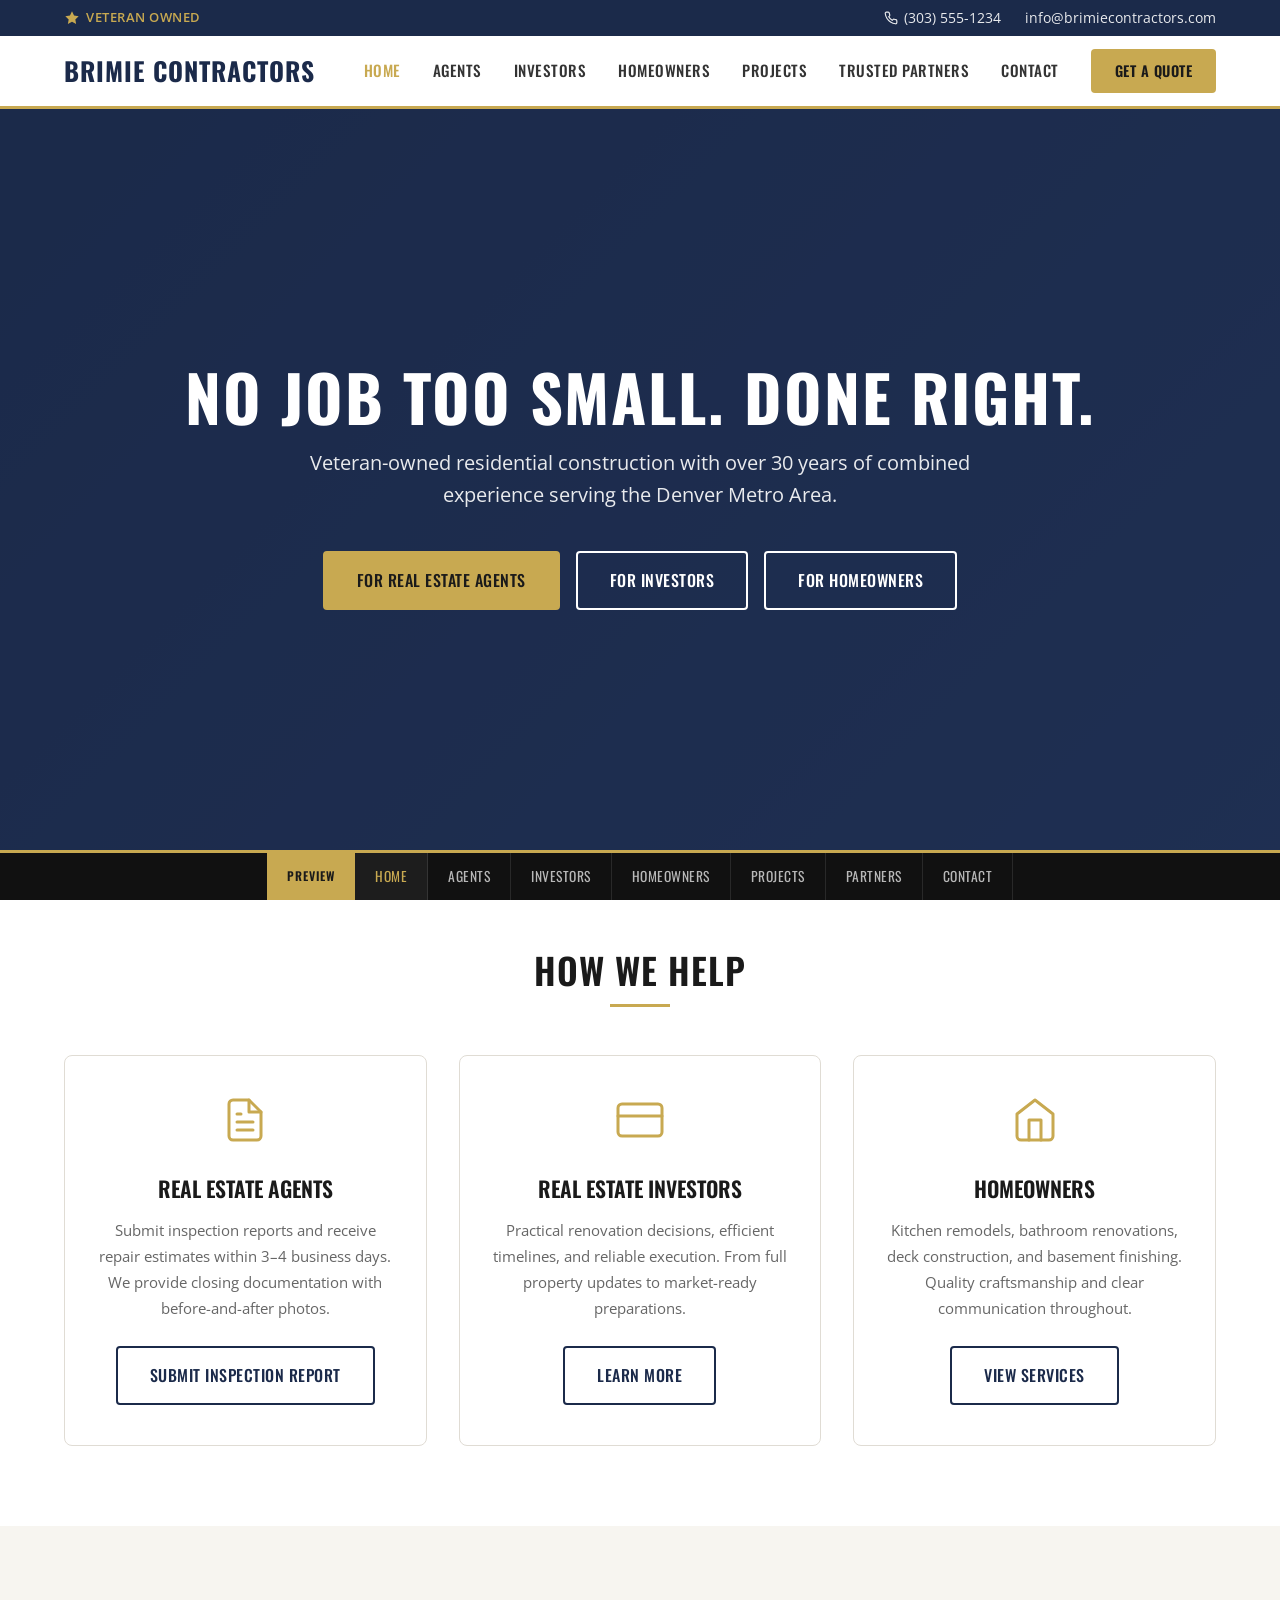
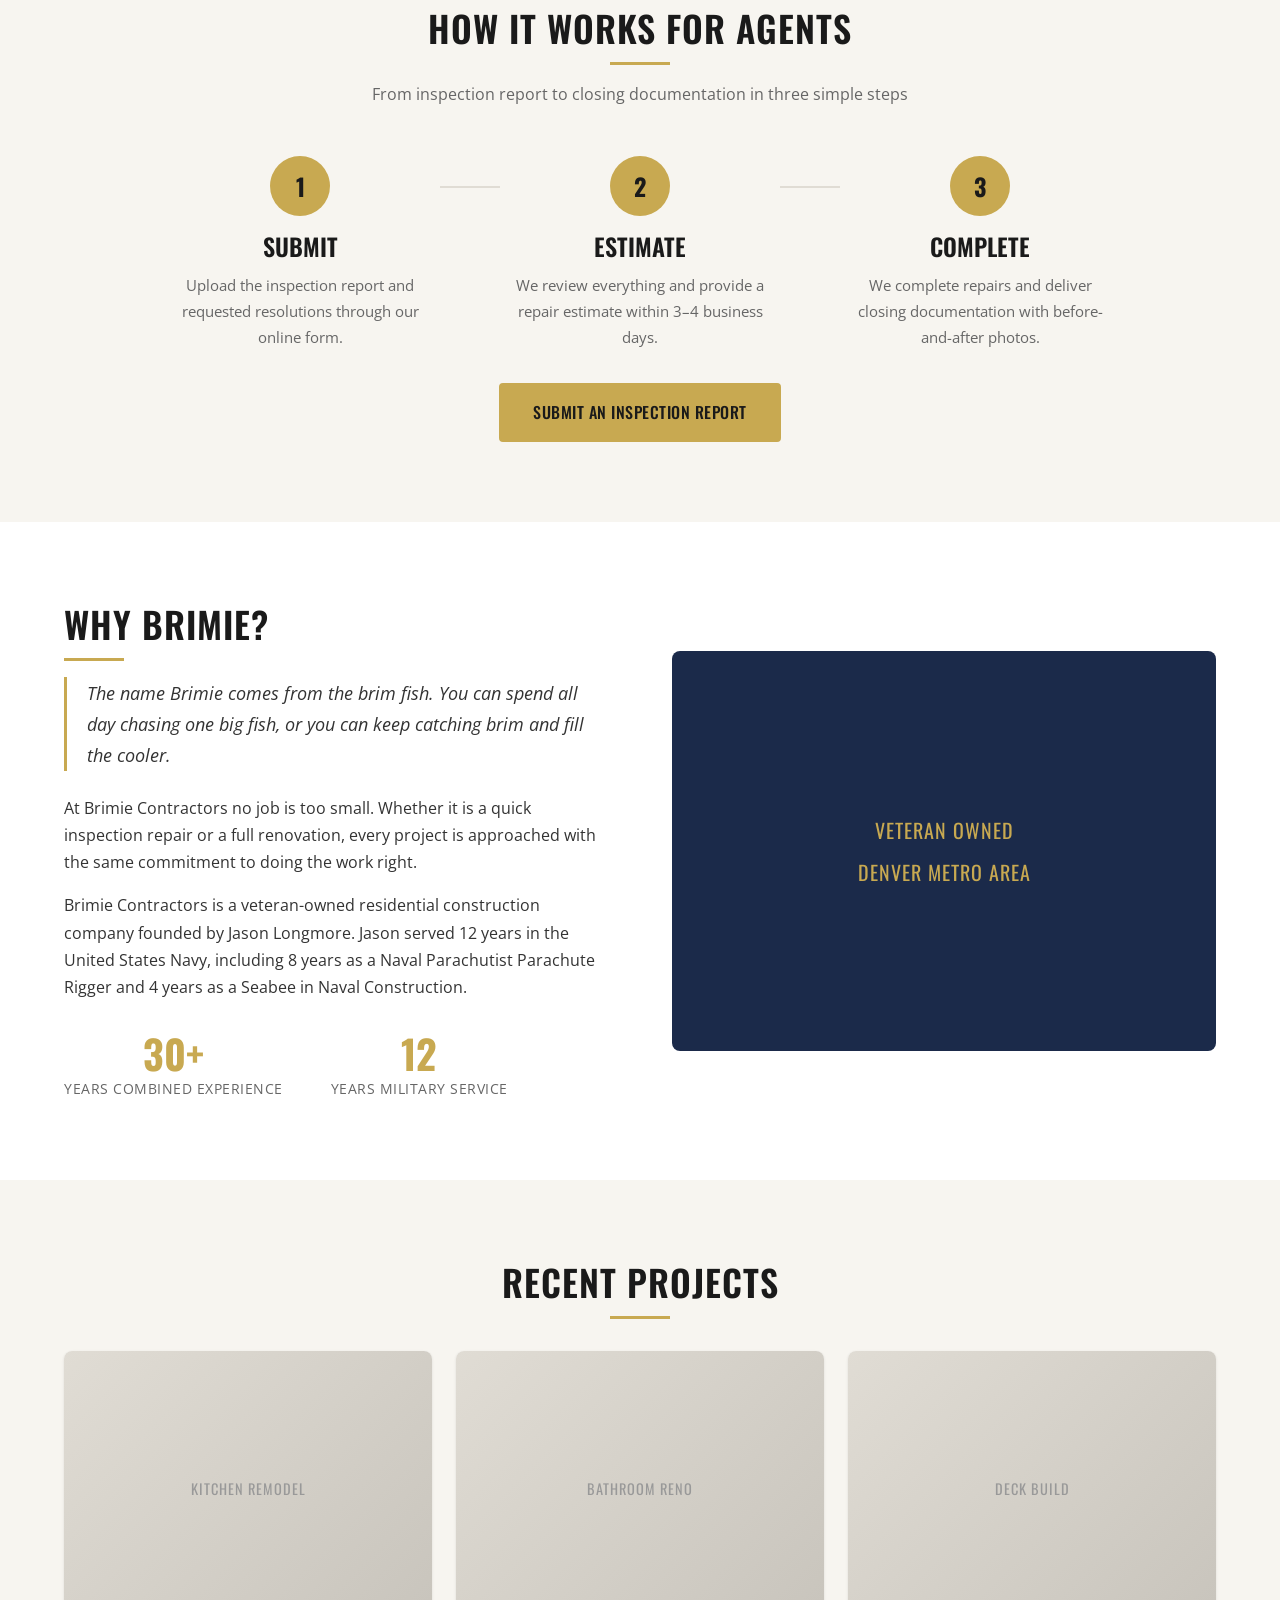
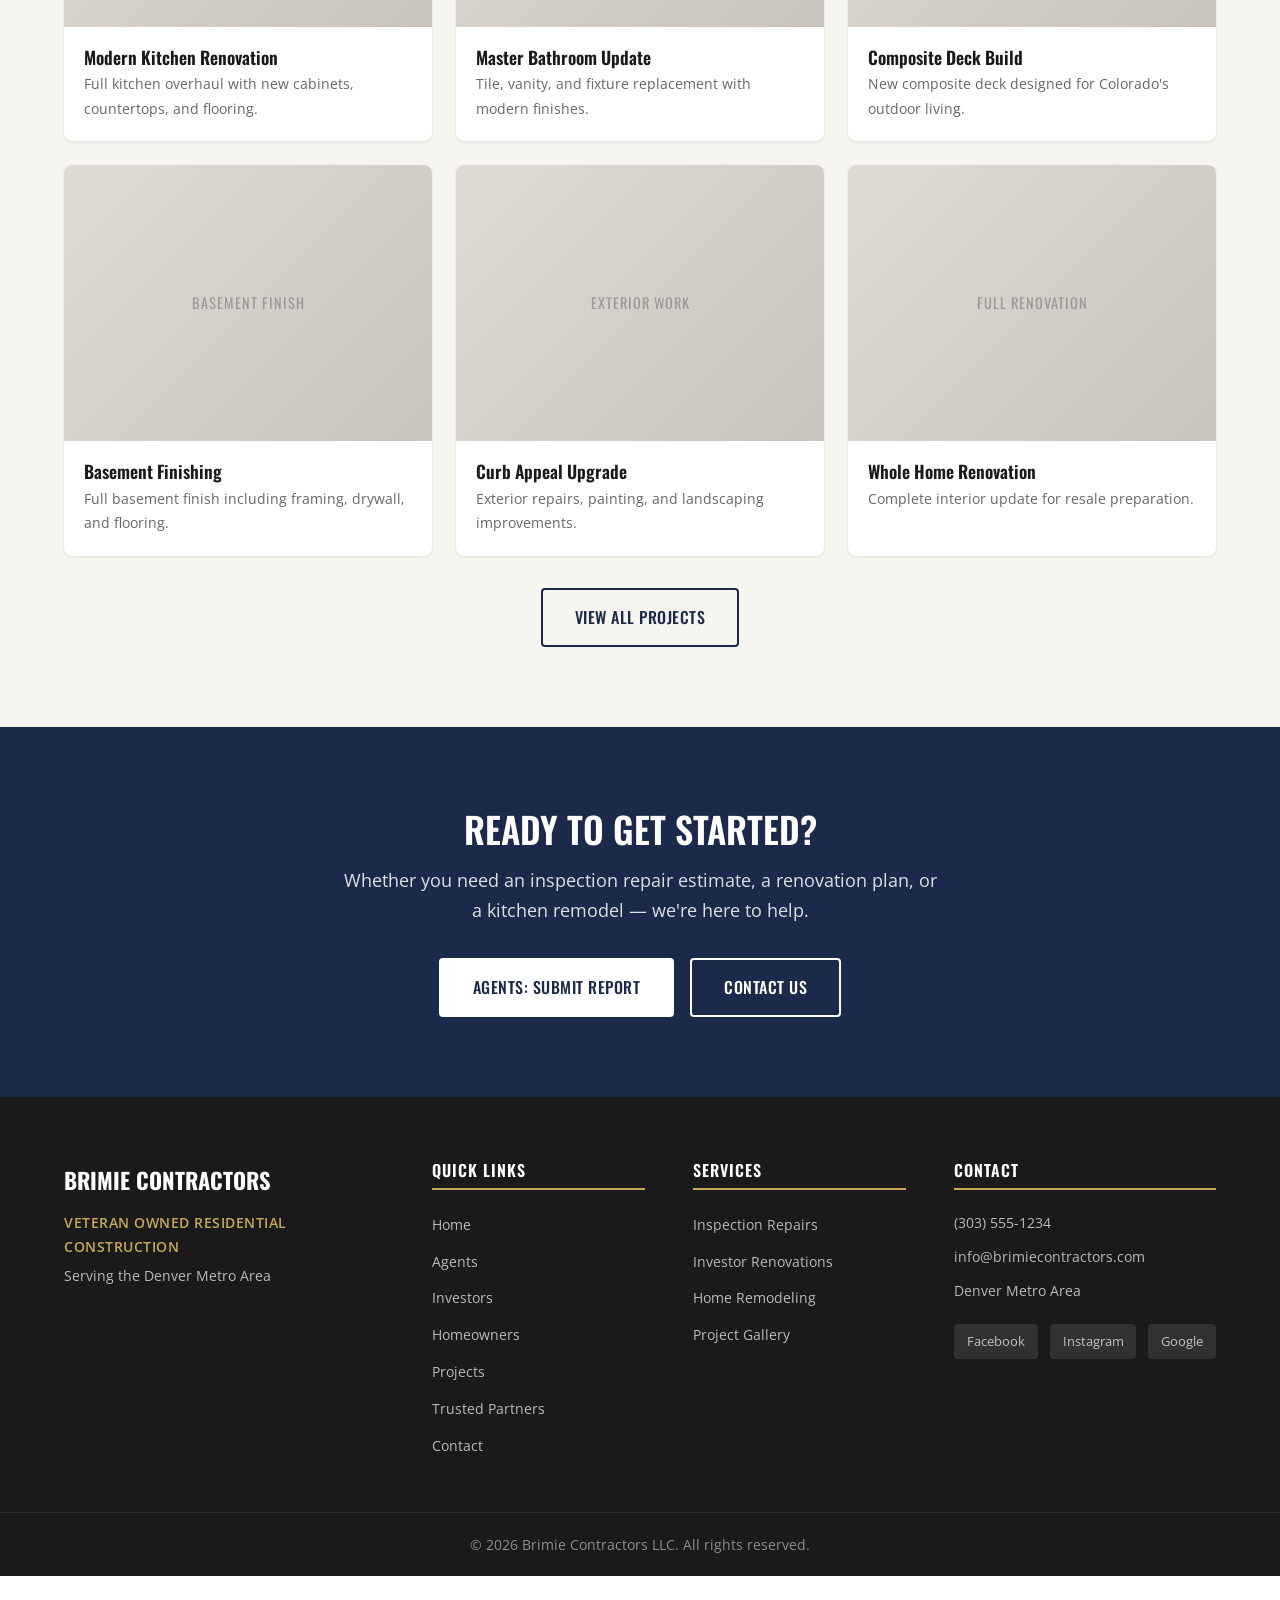
<file: index.html>
<!DOCTYPE html>
<html>
<head>
    <meta http-equiv="refresh" content="0; url=brimie-theme/preview.html">
    <title>Redirecting...</title>
</head>
<body>
    <p>Redirecting to <a href="brimie-theme/preview.html">Brimie Contractors Preview</a>...</p>
</body>
</html>
</file>
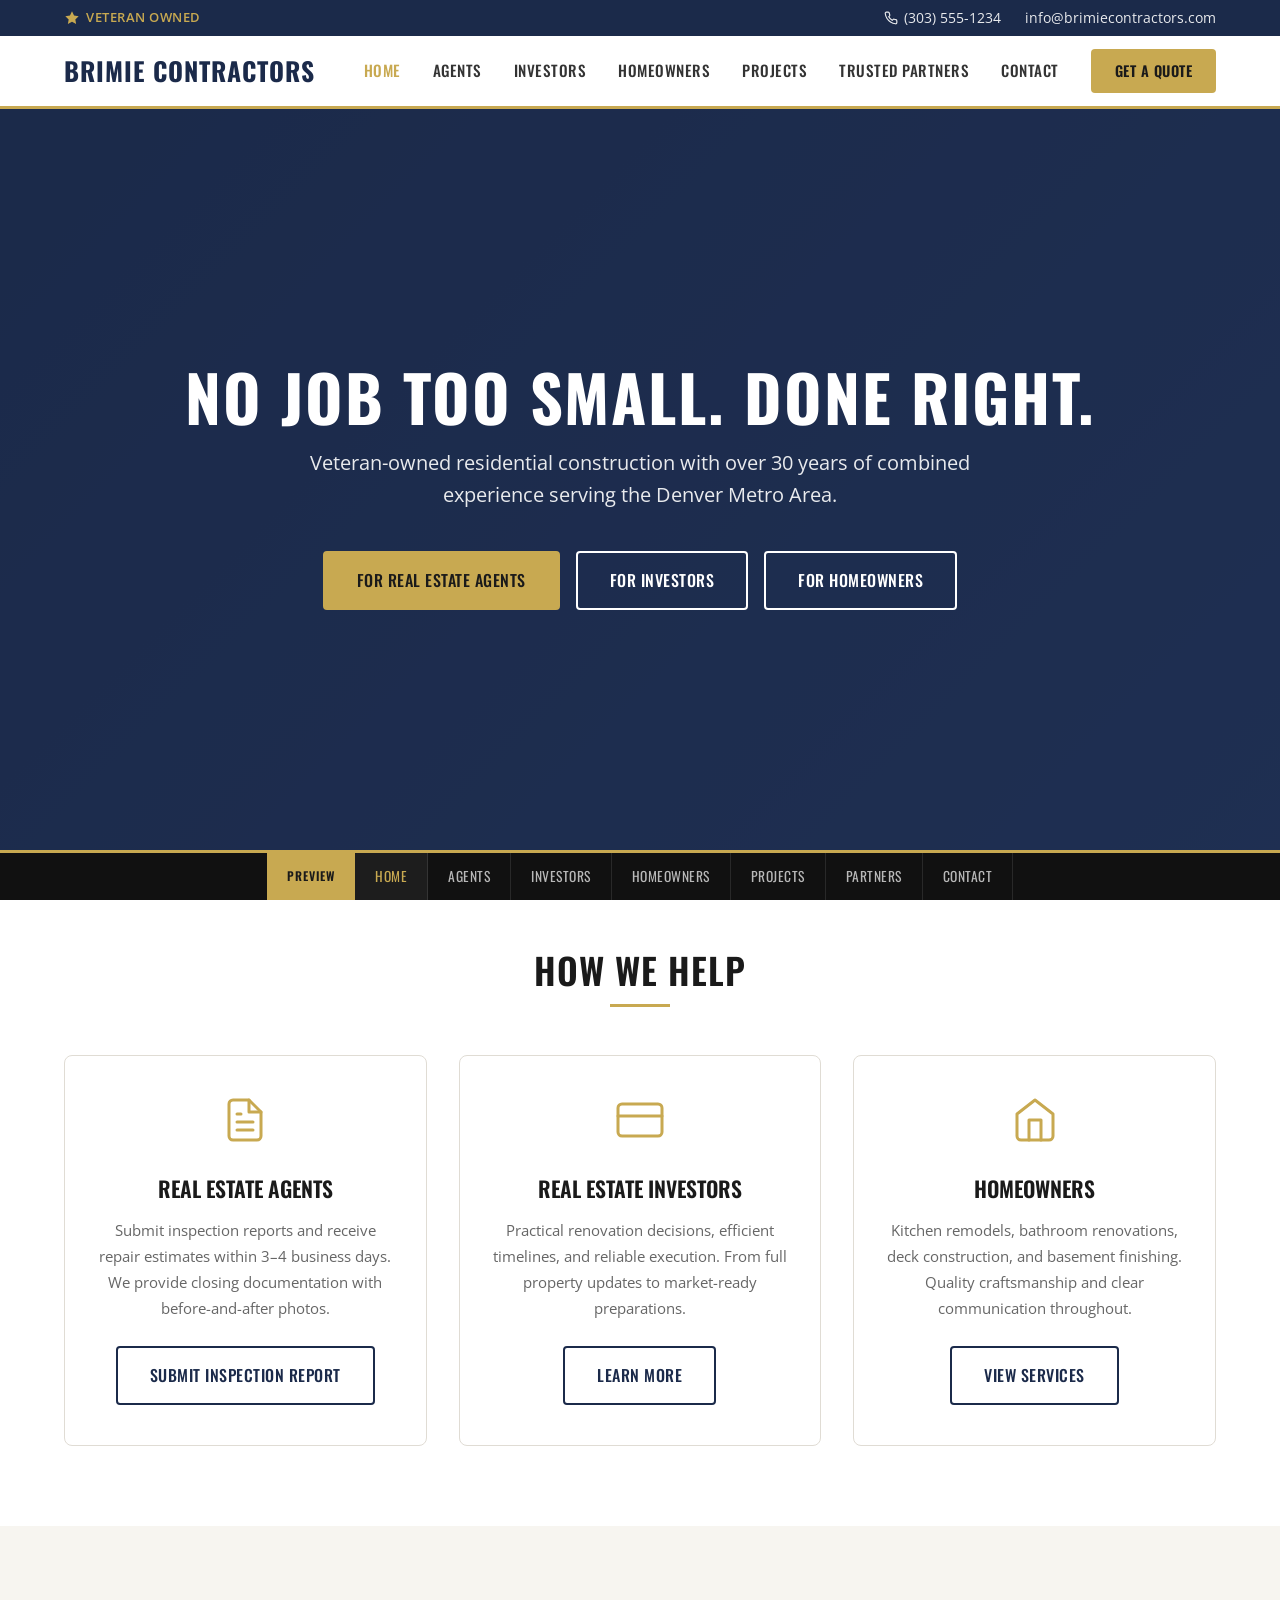
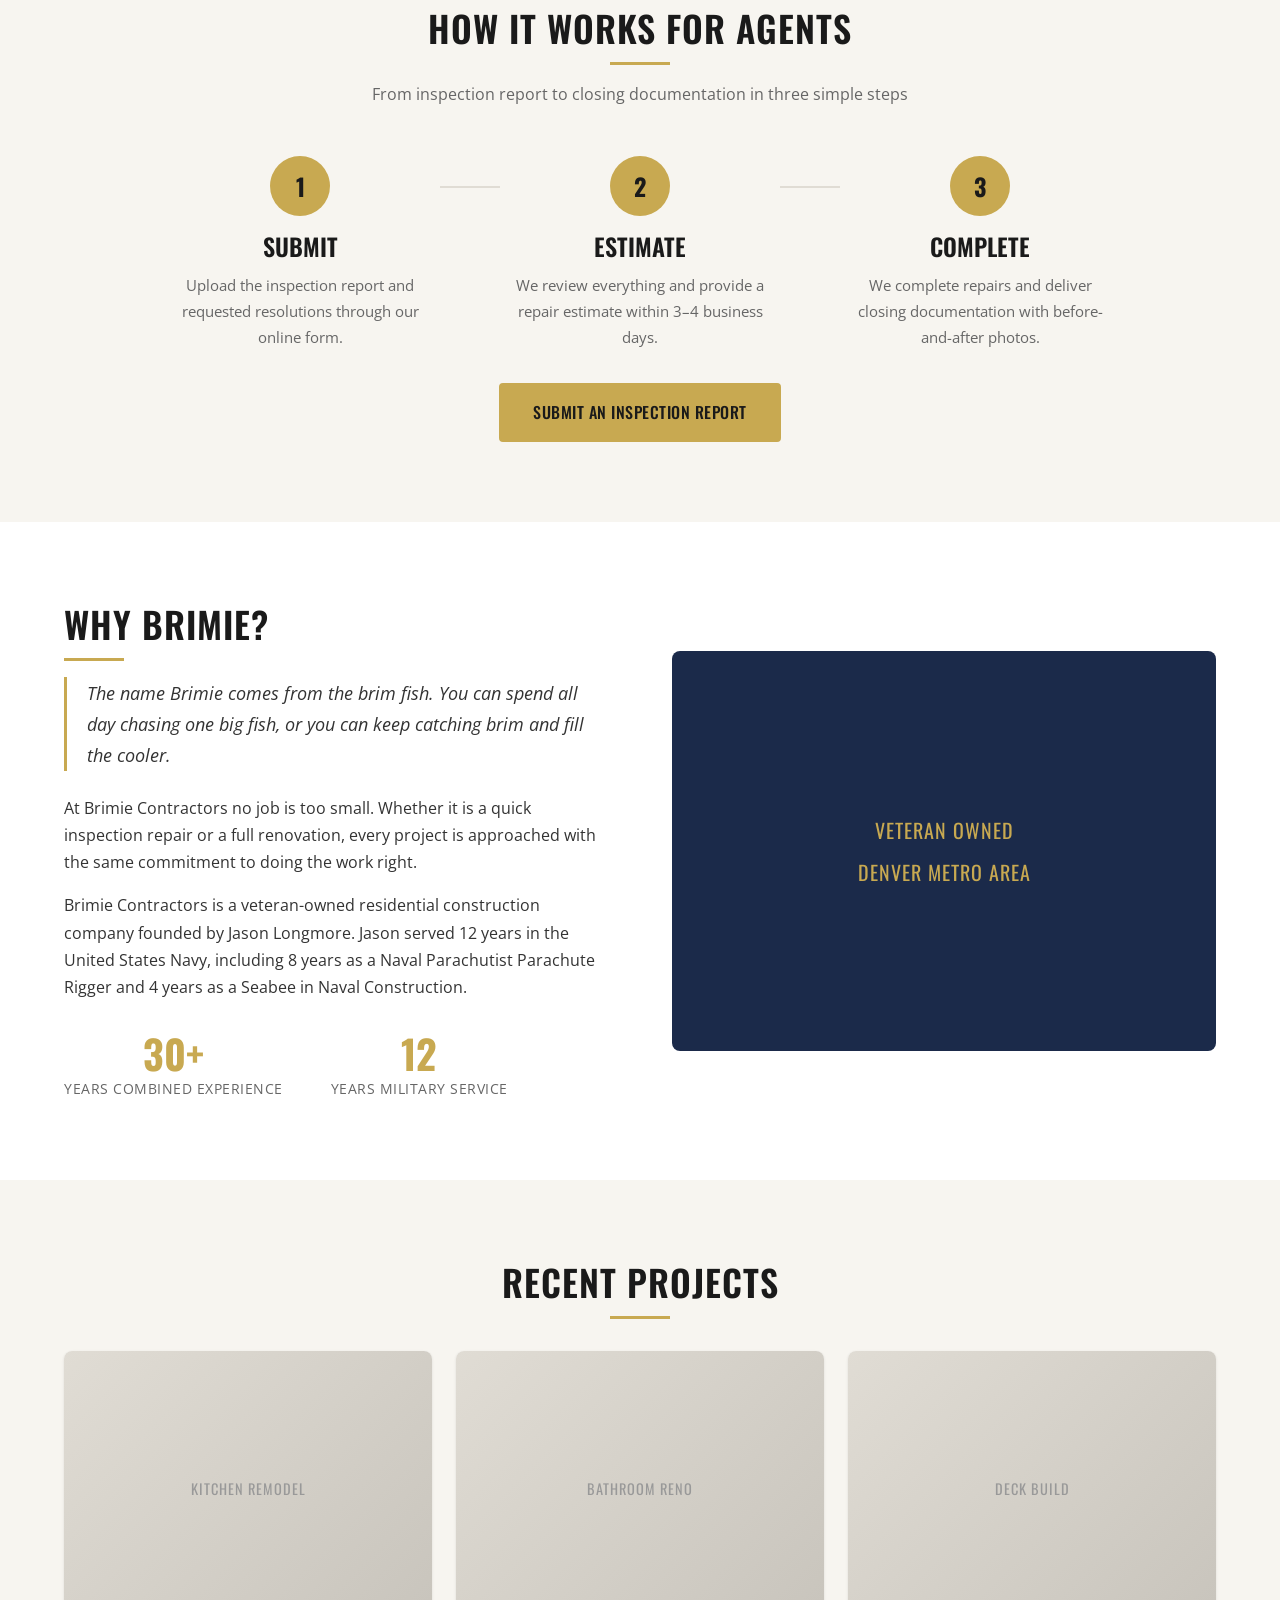
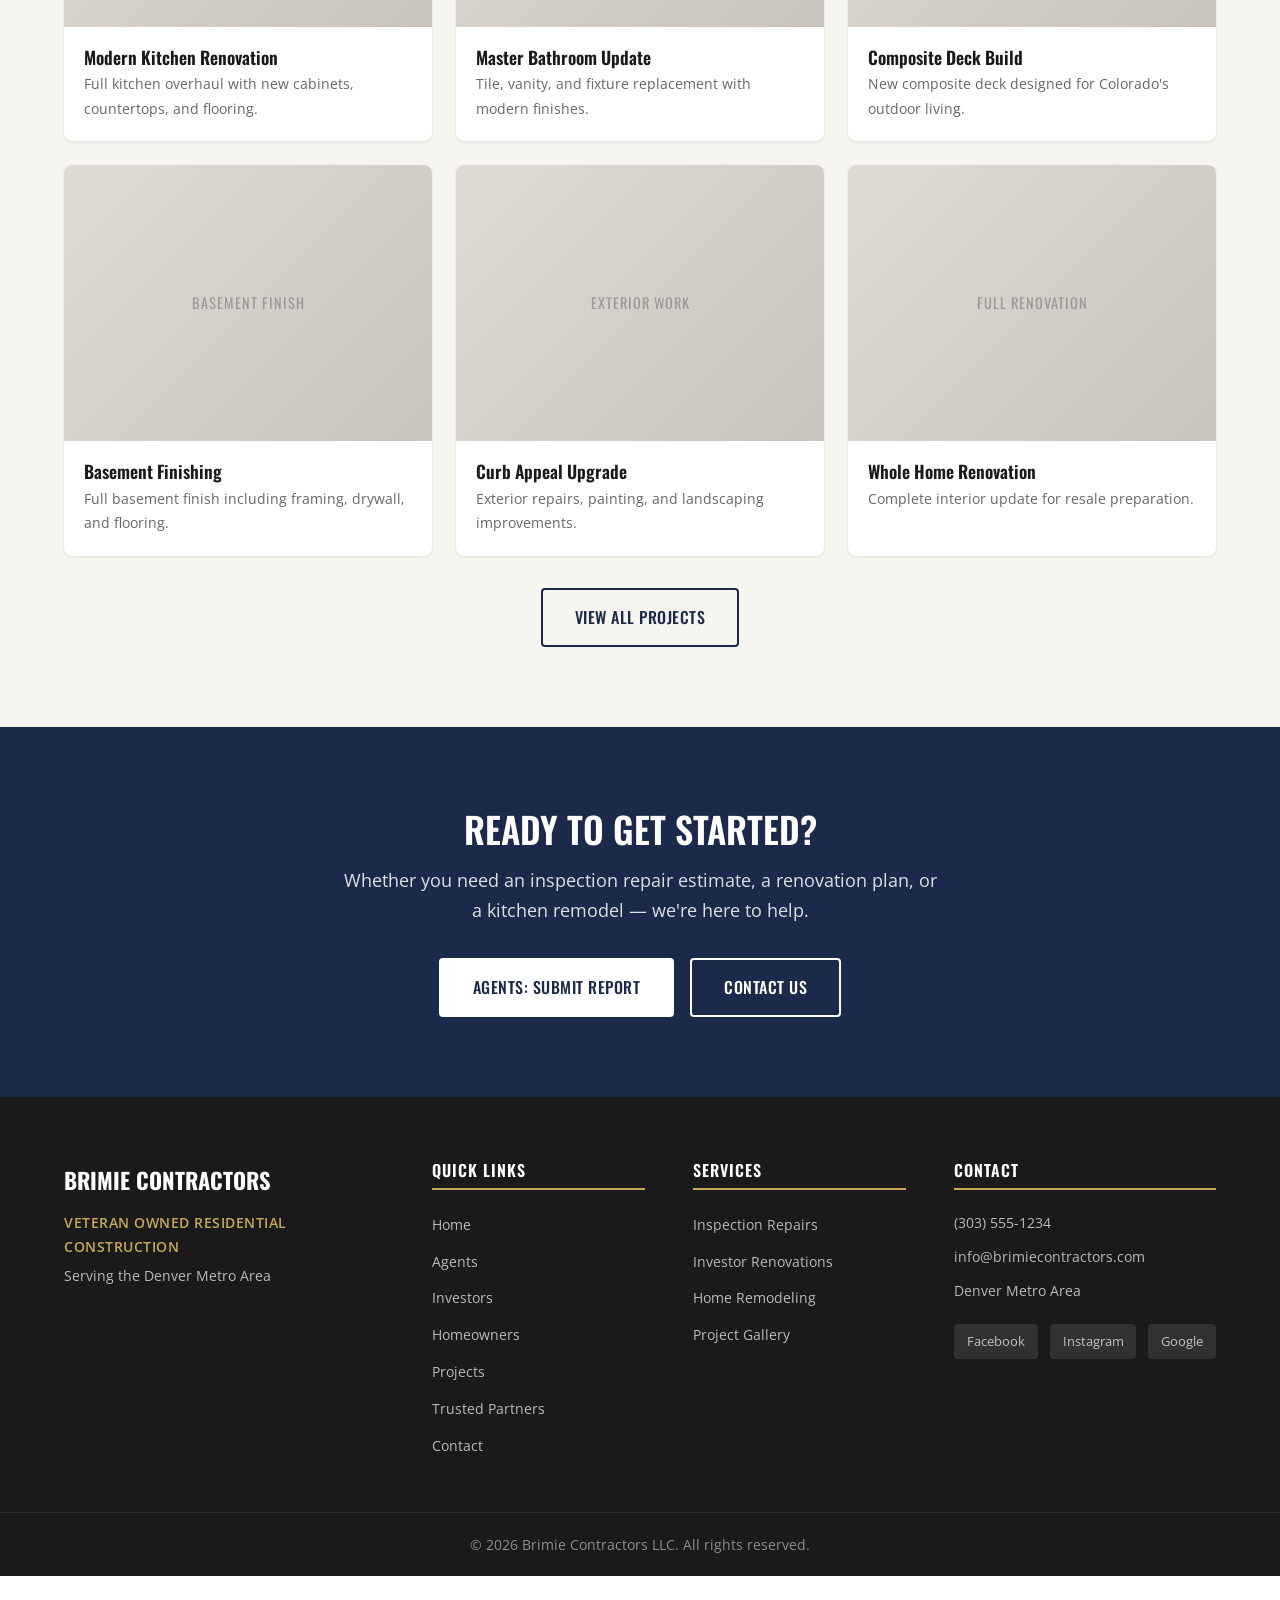
<file: brimie-theme/preview.html>
<!DOCTYPE html>
<html lang="en-US">
<head>
    <meta charset="UTF-8">
    <meta name="viewport" content="width=device-width, initial-scale=1.0">
    <title>Brimie Contractors — Theme Preview</title>
    <link rel="preconnect" href="https://fonts.googleapis.com">
    <link rel="preconnect" href="https://fonts.gstatic.com" crossorigin>
    <link href="https://fonts.googleapis.com/css2?family=Oswald:wght@400;500;600;700&family=Open+Sans:wght@400;500;600;700&display=swap" rel="stylesheet">
    <link rel="stylesheet" href="assets/css/theme.css">
    <style>
        /* Preview-only: page navigation tabs */
        .preview-nav {
            position: fixed;
            bottom: 0;
            left: 0;
            right: 0;
            z-index: 9999;
            background: #111;
            border-top: 3px solid var(--color-secondary);
            display: flex;
            justify-content: center;
            flex-wrap: wrap;
            gap: 0;
            padding: 0;
            font-family: var(--font-heading);
        }
        .preview-nav a {
            color: rgba(255,255,255,0.7);
            padding: 0.75rem 1.25rem;
            font-size: 0.85rem;
            text-transform: uppercase;
            letter-spacing: 0.5px;
            text-decoration: none;
            transition: all 0.3s;
            border-right: 1px solid rgba(255,255,255,0.1);
        }
        .preview-nav a:hover,
        .preview-nav a.active {
            color: var(--color-secondary);
            background: rgba(255,255,255,0.05);
        }
        .preview-note {
            background: var(--color-secondary);
            color: var(--color-dark);
            padding: 0.5rem 1.25rem;
            font-size: 0.75rem;
            font-weight: 600;
            text-transform: uppercase;
            letter-spacing: 1px;
            display: flex;
            align-items: center;
        }
        .page-section { display: none; }
        .page-section.active { display: block; }
        body { padding-bottom: 50px; }

        /* Preview placeholder images */
        .preview-img-placeholder {
            background: linear-gradient(135deg, #e0dcd4 0%, #c8c4bc 100%);
            display: flex;
            align-items: center;
            justify-content: center;
            color: #999;
            font-family: var(--font-heading);
            font-size: 0.9rem;
            text-transform: uppercase;
            letter-spacing: 1px;
        }
        .project-image .preview-img-placeholder {
            width: 100%;
            aspect-ratio: 4/3;
        }
    </style>
</head>
<body>

<!-- ============================================================
     HEADER (shared across all pages)
     ============================================================ -->
<header class="site-header" id="site-header">
    <div class="header-top-bar">
        <div class="container">
            <div class="top-bar-content">
                <span class="top-bar-item veteran-badge">
                    <svg xmlns="http://www.w3.org/2000/svg" width="16" height="16" viewBox="0 0 24 24" fill="currentColor"><path d="M12 2l3.09 6.26L22 9.27l-5 4.87 1.18 6.88L12 17.77l-6.18 3.25L7 14.14 2 9.27l6.91-1.01L12 2z"/></svg>
                    Veteran Owned
                </span>
                <a href="tel:3035551234" class="top-bar-item">
                    <svg xmlns="http://www.w3.org/2000/svg" width="14" height="14" viewBox="0 0 24 24" fill="none" stroke="currentColor" stroke-width="2" stroke-linecap="round" stroke-linejoin="round"><path d="M22 16.92v3a2 2 0 0 1-2.18 2 19.79 19.79 0 0 1-8.63-3.07 19.5 19.5 0 0 1-6-6 19.79 19.79 0 0 1-3.07-8.67A2 2 0 0 1 4.11 2h3a2 2 0 0 1 2 1.72 12.84 12.84 0 0 0 .7 2.81 2 2 0 0 1-.45 2.11L8.09 9.91a16 16 0 0 0 6 6l1.27-1.27a2 2 0 0 1 2.11-.45 12.84 12.84 0 0 0 2.81.7A2 2 0 0 1 22 16.92z"></path></svg>
                    (303) 555-1234
                </a>
                <a href="mailto:info@brimiecontractors.com" class="top-bar-item">
                    info@brimiecontractors.com
                </a>
            </div>
        </div>
    </div>

    <nav class="main-nav">
        <div class="container">
            <div class="nav-inner">
                <a href="#" class="site-logo" onclick="showPage('home'); return false;">
                    <span class="site-title">Brimie Contractors</span>
                </a>

                <button class="mobile-menu-toggle" id="mobile-menu-toggle" aria-label="Toggle menu" aria-expanded="false">
                    <span class="hamburger-line"></span>
                    <span class="hamburger-line"></span>
                    <span class="hamburger-line"></span>
                </button>

                <div class="nav-menu-wrapper" id="nav-menu-wrapper">
                    <ul class="nav-menu">
                        <li class="current-menu-item"><a href="#" onclick="showPage('home'); return false;">Home</a></li>
                        <li><a href="#" onclick="showPage('agents'); return false;">Agents</a></li>
                        <li><a href="#" onclick="showPage('investors'); return false;">Investors</a></li>
                        <li><a href="#" onclick="showPage('homeowners'); return false;">Homeowners</a></li>
                        <li><a href="#" onclick="showPage('projects'); return false;">Projects</a></li>
                        <li><a href="#" onclick="showPage('partners'); return false;">Trusted Partners</a></li>
                        <li><a href="#" onclick="showPage('contact'); return false;">Contact</a></li>
                    </ul>
                    <a href="#" onclick="showPage('contact'); return false;" class="nav-cta-btn">Get a Quote</a>
                </div>
            </div>
        </div>
    </nav>
</header>

<main class="site-main">

<!-- ============================================================
     HOME PAGE
     ============================================================ -->
<div class="page-section active" id="page-home">

    <section class="hero" id="hero">
        <div class="hero-slider" id="hero-slider">
            <div class="hero-slide active hero-slide--placeholder"></div>
        </div>
        <div class="hero-overlay"></div>
        <div class="hero-content">
            <div class="container">
                <h1 class="hero-headline">No Job Too Small. Done Right.</h1>
                <p class="hero-subheadline">Veteran-owned residential construction with over 30 years of combined experience serving the Denver Metro Area.</p>
                <div class="hero-buttons">
                    <a href="#" onclick="showPage('agents'); return false;" class="btn btn--primary">For Real Estate Agents</a>
                    <a href="#" onclick="showPage('investors'); return false;" class="btn btn--secondary">For Investors</a>
                    <a href="#" onclick="showPage('homeowners'); return false;" class="btn btn--secondary">For Homeowners</a>
                </div>
            </div>
        </div>
    </section>

    <section class="services-overview">
        <div class="container">
            <h2 class="section-title">How We Help</h2>
            <div class="services-grid">
                <div class="service-card">
                    <div class="service-icon">
                        <svg xmlns="http://www.w3.org/2000/svg" width="48" height="48" viewBox="0 0 24 24" fill="none" stroke="currentColor" stroke-width="1.5" stroke-linecap="round" stroke-linejoin="round"><path d="M14 2H6a2 2 0 0 0-2 2v16a2 2 0 0 0 2 2h12a2 2 0 0 0 2-2V8z"></path><polyline points="14 2 14 8 20 8"></polyline><line x1="16" y1="13" x2="8" y2="13"></line><line x1="16" y1="17" x2="8" y2="17"></line><polyline points="10 9 9 9 8 9"></polyline></svg>
                    </div>
                    <h3>Real Estate Agents</h3>
                    <p>Submit inspection reports and receive repair estimates within 3–4 business days. We provide closing documentation with before-and-after photos.</p>
                    <a href="#" onclick="showPage('agents'); return false;" class="btn btn--outline">Submit Inspection Report</a>
                </div>

                <div class="service-card">
                    <div class="service-icon">
                        <svg xmlns="http://www.w3.org/2000/svg" width="48" height="48" viewBox="0 0 24 24" fill="none" stroke="currentColor" stroke-width="1.5" stroke-linecap="round" stroke-linejoin="round"><rect x="1" y="4" width="22" height="16" rx="2" ry="2"></rect><line x1="1" y1="10" x2="23" y2="10"></line></svg>
                    </div>
                    <h3>Real Estate Investors</h3>
                    <p>Practical renovation decisions, efficient timelines, and reliable execution. From full property updates to market-ready preparations.</p>
                    <a href="#" onclick="showPage('investors'); return false;" class="btn btn--outline">Learn More</a>
                </div>

                <div class="service-card">
                    <div class="service-icon">
                        <svg xmlns="http://www.w3.org/2000/svg" width="48" height="48" viewBox="0 0 24 24" fill="none" stroke="currentColor" stroke-width="1.5" stroke-linecap="round" stroke-linejoin="round"><path d="M3 9l9-7 9 7v11a2 2 0 0 1-2 2H5a2 2 0 0 1-2-2z"></path><polyline points="9 22 9 12 15 12 15 22"></polyline></svg>
                    </div>
                    <h3>Homeowners</h3>
                    <p>Kitchen remodels, bathroom renovations, deck construction, and basement finishing. Quality craftsmanship and clear communication throughout.</p>
                    <a href="#" onclick="showPage('homeowners'); return false;" class="btn btn--outline">View Services</a>
                </div>
            </div>
        </div>
    </section>

    <section class="workflow-section">
        <div class="container">
            <h2 class="section-title">How It Works for Agents</h2>
            <p class="section-subtitle">From inspection report to closing documentation in three simple steps</p>
            <div class="workflow-steps">
                <div class="workflow-step">
                    <div class="step-number">1</div>
                    <h3>Submit</h3>
                    <p>Upload the inspection report and requested resolutions through our online form.</p>
                </div>
                <div class="workflow-connector"></div>
                <div class="workflow-step">
                    <div class="step-number">2</div>
                    <h3>Estimate</h3>
                    <p>We review everything and provide a repair estimate within 3–4 business days.</p>
                </div>
                <div class="workflow-connector"></div>
                <div class="workflow-step">
                    <div class="step-number">3</div>
                    <h3>Complete</h3>
                    <p>We complete repairs and deliver closing documentation with before-and-after photos.</p>
                </div>
            </div>
            <div class="text-center" style="margin-top: 2rem;">
                <a href="#" onclick="showPage('agents'); return false;" class="btn btn--primary">Submit an Inspection Report</a>
            </div>
        </div>
    </section>

    <section class="about-section">
        <div class="container">
            <div class="about-grid">
                <div class="about-content">
                    <h2 class="section-title section-title--left">Why Brimie?</h2>
                    <p class="about-origin">The name Brimie comes from the brim fish. You can spend all day chasing one big fish, or you can keep catching brim and fill the cooler.</p>
                    <p>At Brimie Contractors no job is too small. Whether it is a quick inspection repair or a full renovation, every project is approached with the same commitment to doing the work right.</p>
                    <p>Brimie Contractors is a veteran-owned residential construction company founded by Jason Longmore. Jason served 12 years in the United States Navy, including 8 years as a Naval Parachutist Parachute Rigger and 4 years as a Seabee in Naval Construction.</p>
                    <div class="about-stats">
                        <div class="stat">
                            <span class="stat-number">30+</span>
                            <span class="stat-label">Years Combined Experience</span>
                        </div>
                        <div class="stat">
                            <span class="stat-number">12</span>
                            <span class="stat-label">Years Military Service</span>
                        </div>
                    </div>
                </div>
                <div class="about-image">
                    <div class="about-image-placeholder">
                        <span>Veteran Owned</span>
                        <span>Denver Metro Area</span>
                    </div>
                </div>
            </div>
        </div>
    </section>

    <section class="recent-projects">
        <div class="container">
            <h2 class="section-title">Recent Projects</h2>
            <div class="projects-grid">
                <div class="project-card">
                    <div class="project-image"><div class="preview-img-placeholder">Kitchen Remodel</div></div>
                    <div class="project-info"><h3>Modern Kitchen Renovation</h3><p>Full kitchen overhaul with new cabinets, countertops, and flooring.</p></div>
                </div>
                <div class="project-card">
                    <div class="project-image"><div class="preview-img-placeholder">Bathroom Reno</div></div>
                    <div class="project-info"><h3>Master Bathroom Update</h3><p>Tile, vanity, and fixture replacement with modern finishes.</p></div>
                </div>
                <div class="project-card">
                    <div class="project-image"><div class="preview-img-placeholder">Deck Build</div></div>
                    <div class="project-info"><h3>Composite Deck Build</h3><p>New composite deck designed for Colorado's outdoor living.</p></div>
                </div>
                <div class="project-card">
                    <div class="project-image"><div class="preview-img-placeholder">Basement Finish</div></div>
                    <div class="project-info"><h3>Basement Finishing</h3><p>Full basement finish including framing, drywall, and flooring.</p></div>
                </div>
                <div class="project-card">
                    <div class="project-image"><div class="preview-img-placeholder">Exterior Work</div></div>
                    <div class="project-info"><h3>Curb Appeal Upgrade</h3><p>Exterior repairs, painting, and landscaping improvements.</p></div>
                </div>
                <div class="project-card">
                    <div class="project-image"><div class="preview-img-placeholder">Full Renovation</div></div>
                    <div class="project-info"><h3>Whole Home Renovation</h3><p>Complete interior update for resale preparation.</p></div>
                </div>
            </div>
            <div class="text-center" style="margin-top: 2rem;">
                <a href="#" onclick="showPage('projects'); return false;" class="btn btn--outline">View All Projects</a>
            </div>
        </div>
    </section>

    <section class="cta-section">
        <div class="container">
            <h2>Ready to Get Started?</h2>
            <p>Whether you need an inspection repair estimate, a renovation plan, or a kitchen remodel — we're here to help.</p>
            <div class="cta-buttons">
                <a href="#" onclick="showPage('agents'); return false;" class="btn btn--white">Agents: Submit Report</a>
                <a href="#" onclick="showPage('contact'); return false;" class="btn btn--white-outline">Contact Us</a>
            </div>
        </div>
    </section>
</div>

<!-- ============================================================
     AGENTS PAGE
     ============================================================ -->
<div class="page-section" id="page-agents">

    <section class="page-hero">
        <div class="container">
            <h1>Real Estate Agents</h1>
            <p class="page-hero-subtitle">Inspection resolution estimates and pre-sale renovation assessments</p>
        </div>
    </section>

    <section class="content-section">
        <div class="container">
            <div class="content-narrow">
                <p class="lead-text">Real estate transactions move quickly and inspection reports often create a short window to resolve repair items before closing. Submit inspection reports and requested resolutions through the form below. Brimie Contractors reviews the information and responds with an estimate within 3–4 business days.</p>
            </div>
        </div>
    </section>

    <section class="workflow-section workflow-section--light">
        <div class="container">
            <h2 class="section-title">How It Works</h2>
            <div class="workflow-steps">
                <div class="workflow-step">
                    <div class="step-number">1</div>
                    <h3>Submit</h3>
                    <p>Submit the inspection report and requested resolutions through the website form.</p>
                </div>
                <div class="workflow-connector"></div>
                <div class="workflow-step">
                    <div class="step-number">2</div>
                    <h3>Review &amp; Estimate</h3>
                    <p>Brimie Contractors reviews the information and provides a repair estimate within 3–4 business days.</p>
                </div>
                <div class="workflow-connector"></div>
                <div class="workflow-step">
                    <div class="step-number">3</div>
                    <h3>Complete &amp; Document</h3>
                    <p>If repair work moves forward, Brimie completes the work and provides closing documentation including before-and-after photos and a summary of completed repairs.</p>
                </div>
            </div>
        </div>
    </section>

    <section class="form-section" id="inspection-form">
        <div class="container">
            <div class="form-wrapper">
                <h2 class="section-title">Inspection Resolution Estimate Request</h2>
                <p class="form-intro">Fill out the form below and upload relevant documents. We'll respond with an estimate within 3–4 business days.</p>

                <form class="brimie-form" onsubmit="alert('This is a preview — form submissions are disabled.'); return false;">
                    <div class="form-grid">
                        <div class="form-group">
                            <label for="agent_name">Agent Name <span class="required">*</span></label>
                            <input type="text" id="agent_name" name="agent_name">
                        </div>
                        <div class="form-group">
                            <label for="brokerage">Brokerage / Company</label>
                            <input type="text" id="brokerage" name="brokerage">
                        </div>
                        <div class="form-group">
                            <label for="phone">Phone Number</label>
                            <input type="tel" id="phone" name="phone">
                        </div>
                        <div class="form-group">
                            <label for="email">Email Address <span class="required">*</span></label>
                            <input type="email" id="email" name="email">
                        </div>
                        <div class="form-group form-group--full">
                            <label for="property_address">Property Address <span class="required">*</span></label>
                            <input type="text" id="property_address" name="property_address">
                        </div>
                        <div class="form-group">
                            <label for="closing_date">Closing Date (optional)</label>
                            <input type="date" id="closing_date" name="closing_date">
                        </div>
                    </div>

                    <div class="form-section-divider">
                        <h3>File Uploads</h3>
                    </div>

                    <div class="form-grid">
                        <div class="form-group">
                            <label for="inspection_report">Inspection Report (PDF preferred)</label>
                            <input type="file" id="inspection_report" name="inspection_report">
                            <span class="form-help">PDF, DOC, or image files accepted</span>
                        </div>
                        <div class="form-group">
                            <label for="resolution_request">Inspection Resolution Request</label>
                            <input type="file" id="resolution_request" name="resolution_request">
                            <span class="form-help">Optional if included in the inspection report</span>
                        </div>
                        <div class="form-group form-group--full">
                            <label for="additional_photos">Additional Photos</label>
                            <input type="file" id="additional_photos" name="additional_photos" multiple>
                            <span class="form-help">Upload multiple photos of the property or areas of concern</span>
                        </div>
                    </div>

                    <div class="form-group form-group--full">
                        <label for="message">Additional Notes</label>
                        <textarea id="message" name="message" rows="4" placeholder="Any additional details about the property or repair items..."></textarea>
                    </div>

                    <div class="form-submit">
                        <button type="submit" class="btn btn--primary btn--large">Submit Estimate Request</button>
                    </div>
                </form>
            </div>
        </div>
    </section>

    <section class="content-section content-section--alt">
        <div class="container">
            <div class="content-narrow">
                <h2 class="section-title">Closing Documentation</h2>
                <p>For inspection repair work that is completed, Brimie Contractors provides a comprehensive completion report that can be shared with buyers and included with closing documentation. The report includes:</p>
                <ul class="feature-list">
                    <li>Summary of completed work</li>
                    <li>Before-and-after photos</li>
                    <li>Clear outline of the repair scope addressed</li>
                </ul>
            </div>
        </div>
    </section>

    <section class="cta-section cta-section--compact">
        <div class="container">
            <div class="cta-inline">
                <div class="cta-inline-content">
                    <h2>Pre-Sale Renovation Assessment</h2>
                    <p>Preparing to list a property? Request an onsite walkthrough to identify health, safety, and habitability items that may need attention prior to listing.</p>
                </div>
                <a href="#" onclick="showPage('contact'); return false;" class="btn btn--white btn--large">Request Assessment</a>
            </div>
        </div>
    </section>
</div>

<!-- ============================================================
     INVESTORS PAGE
     ============================================================ -->
<div class="page-section" id="page-investors">

    <section class="page-hero">
        <div class="container">
            <h1>Real Estate Investors</h1>
            <p class="page-hero-subtitle">Renovation support for property investment projects</p>
        </div>
    </section>

    <section class="content-section">
        <div class="container">
            <div class="content-narrow">
                <p class="lead-text">Brimie Contractors works with real estate investors to renovate and prepare properties for resale or rental. Our team understands the importance of practical renovation decisions, efficient timelines, and reliable construction execution.</p>
            </div>
        </div>
    </section>

    <section class="services-detail">
        <div class="container">
            <h2 class="section-title">Investor Renovation Services</h2>
            <div class="services-icon-grid">
                <div class="service-icon-card">
                    <svg xmlns="http://www.w3.org/2000/svg" width="40" height="40" viewBox="0 0 24 24" fill="none" stroke="currentColor" stroke-width="1.5"><path d="M3 9l9-7 9 7v11a2 2 0 0 1-2 2H5a2 2 0 0 1-2-2z"></path><polyline points="9 22 9 12 15 12 15 22"></polyline></svg>
                    <h3>Whole Home Renovations</h3>
                    <p>Complete interior and exterior property transformations for resale or rental readiness.</p>
                </div>
                <div class="service-icon-card">
                    <svg xmlns="http://www.w3.org/2000/svg" width="40" height="40" viewBox="0 0 24 24" fill="none" stroke="currentColor" stroke-width="1.5"><rect x="3" y="3" width="7" height="7"></rect><rect x="14" y="3" width="7" height="7"></rect><rect x="14" y="14" width="7" height="7"></rect><rect x="3" y="14" width="7" height="7"></rect></svg>
                    <h3>Interior Updates</h3>
                    <p>Kitchens, bathrooms, flooring, and drywall — targeted improvements that maximize return.</p>
                </div>
                <div class="service-icon-card">
                    <svg xmlns="http://www.w3.org/2000/svg" width="40" height="40" viewBox="0 0 24 24" fill="none" stroke="currentColor" stroke-width="1.5"><path d="M21 16V8a2 2 0 0 0-1-1.73l-7-4a2 2 0 0 0-2 0l-7 4A2 2 0 0 0 3 8v8a2 2 0 0 0 1 1.73l7 4a2 2 0 0 0 2 0l7-4A2 2 0 0 0 21 16z"></path></svg>
                    <h3>Exterior &amp; Curb Appeal</h3>
                    <p>Exterior repairs and improvements that create strong first impressions for buyers.</p>
                </div>
                <div class="service-icon-card">
                    <svg xmlns="http://www.w3.org/2000/svg" width="40" height="40" viewBox="0 0 24 24" fill="none" stroke="currentColor" stroke-width="1.5"><polygon points="12 2 2 7 12 12 22 7 12 2"></polygon><polyline points="2 17 12 22 22 17"></polyline><polyline points="2 12 12 17 22 12"></polyline></svg>
                    <h3>Structural Repairs</h3>
                    <p>Framing and structural repairs when required to meet inspection and safety standards.</p>
                </div>
                <div class="service-icon-card">
                    <svg xmlns="http://www.w3.org/2000/svg" width="40" height="40" viewBox="0 0 24 24" fill="none" stroke="currentColor" stroke-width="1.5"><polyline points="22 12 18 12 15 21 9 3 6 12 2 12"></polyline></svg>
                    <h3>Market-Ready Preparation</h3>
                    <p>Strategic improvements focused on making properties competitive in the current market.</p>
                </div>
            </div>
        </div>
    </section>

    <section class="content-section content-section--alt">
        <div class="container">
            <div class="content-narrow">
                <h2 class="section-title">Renovation Strategy for Investors</h2>
                <p>Our goal is to help investors focus on improvements that matter most. During project discussions we help identify:</p>
                <ul class="feature-list">
                    <li>Health and safety improvements</li>
                    <li>Functional repairs affecting inspection results</li>
                    <li>Practical upgrades that improve market appeal</li>
                    <li>Cost-effective decisions that protect the overall investment</li>
                </ul>
            </div>
        </div>
    </section>

    <section class="content-section">
        <div class="container">
            <h2 class="section-title">Typical Investor Projects</h2>
            <div class="project-type-grid">
                <div class="project-type-card"><h3>Full Interior Updates</h3><p>Complete property refreshes including paint, flooring, fixtures, and finishes throughout.</p></div>
                <div class="project-type-card"><h3>Kitchen &amp; Bath Modernization</h3><p>Targeted updates to the spaces that matter most to buyers and renters.</p></div>
                <div class="project-type-card"><h3>Flooring &amp; Interior Repairs</h3><p>New flooring, drywall repairs, trim, and finish work that transforms a space.</p></div>
                <div class="project-type-card"><h3>Pre-Listing Exterior Work</h3><p>Exterior improvements designed to boost curb appeal before the property hits the market.</p></div>
                <div class="project-type-card"><h3>Inspection-Driven Repairs</h3><p>Structural and safety repairs identified during property inspections.</p></div>
            </div>
        </div>
    </section>

    <section class="cta-section">
        <div class="container">
            <h2>Have a Property to Renovate?</h2>
            <p>Let's discuss your investment project and build a practical renovation plan.</p>
            <a href="#" onclick="showPage('contact'); return false;" class="btn btn--white btn--large">Get in Touch</a>
        </div>
    </section>
</div>

<!-- ============================================================
     HOMEOWNERS PAGE
     ============================================================ -->
<div class="page-section" id="page-homeowners">

    <section class="page-hero">
        <div class="container">
            <h1>Homeowners</h1>
            <p class="page-hero-subtitle">Quality craftsmanship and clear communication for your home renovation</p>
        </div>
    </section>

    <section class="content-section">
        <div class="container">
            <div class="content-narrow">
                <p class="lead-text">Your home is your biggest investment. Whether you're updating a kitchen, renovating a bathroom, building a deck, or finishing a basement, Brimie Contractors brings veteran discipline, quality craftsmanship, and honest communication to every project.</p>
            </div>
        </div>
    </section>

    <section class="services-detail">
        <div class="container">
            <h2 class="section-title">Renovation Services</h2>
            <div class="homeowner-services-grid">
                <div class="homeowner-service">
                    <div class="homeowner-service-image">
                        <svg xmlns="http://www.w3.org/2000/svg" width="64" height="64" viewBox="0 0 24 24" fill="none" stroke="currentColor" stroke-width="1"><rect x="3" y="3" width="7" height="7"></rect><rect x="14" y="3" width="7" height="7"></rect><rect x="14" y="14" width="7" height="7"></rect><rect x="3" y="14" width="7" height="7"></rect></svg>
                    </div>
                    <div>
                        <h3>Kitchen Remodeling</h3>
                        <p>From cabinet installation and countertops to full kitchen overhauls. We work with you to design a space that fits your lifestyle and budget.</p>
                    </div>
                </div>
                <div class="homeowner-service">
                    <div class="homeowner-service-image">
                        <svg xmlns="http://www.w3.org/2000/svg" width="64" height="64" viewBox="0 0 24 24" fill="none" stroke="currentColor" stroke-width="1"><path d="M12 2.69l5.66 5.66a8 8 0 1 1-11.31 0z"></path></svg>
                    </div>
                    <div>
                        <h3>Bathroom Renovations</h3>
                        <p>Tile, vanities, fixtures, showers, and tubs. Complete bathroom renovations that combine function with a clean, modern finish.</p>
                    </div>
                </div>
                <div class="homeowner-service">
                    <div class="homeowner-service-image">
                        <svg xmlns="http://www.w3.org/2000/svg" width="64" height="64" viewBox="0 0 24 24" fill="none" stroke="currentColor" stroke-width="1"><rect x="2" y="7" width="20" height="14" rx="2" ry="2"></rect><polyline points="16 3 12 7 8 3"></polyline></svg>
                    </div>
                    <div>
                        <h3>Deck Construction</h3>
                        <p>New deck builds and existing deck repairs. Composite or wood, designed for Colorado's climate and your outdoor living goals.</p>
                    </div>
                </div>
                <div class="homeowner-service">
                    <div class="homeowner-service-image">
                        <svg xmlns="http://www.w3.org/2000/svg" width="64" height="64" viewBox="0 0 24 24" fill="none" stroke="currentColor" stroke-width="1"><polygon points="12 2 2 7 12 12 22 7 12 2"></polygon><polyline points="2 17 12 22 22 17"></polyline><polyline points="2 12 12 17 22 12"></polyline></svg>
                    </div>
                    <div>
                        <h3>Basement Finishing</h3>
                        <p>Turn unused space into functional living areas. Framing, drywall, flooring, electrical, and everything in between.</p>
                    </div>
                </div>
            </div>
        </div>
    </section>

    <section class="content-section content-section--alt">
        <div class="container">
            <h2 class="section-title">What to Expect</h2>
            <div class="expect-grid">
                <div class="expect-card"><h3>Clear Communication</h3><p>You'll always know what's happening with your project. No surprises, no runarounds.</p></div>
                <div class="expect-card"><h3>Quality Work</h3><p>Every detail matters. We take pride in work that lasts and finishes that impress.</p></div>
                <div class="expect-card"><h3>Honest Pricing</h3><p>Straightforward estimates with no hidden fees. We respect your budget and your home.</p></div>
                <div class="expect-card"><h3>Veteran Values</h3><p>Discipline, reliability, and accountability. The same standards that serve our country serve your project.</p></div>
            </div>
        </div>
    </section>

    <section class="cta-section">
        <div class="container">
            <h2>Ready to Start Your Project?</h2>
            <p>Tell us about your renovation plans and we'll schedule a consultation.</p>
            <div class="cta-buttons">
                <a href="#" onclick="showPage('contact'); return false;" class="btn btn--white btn--large">Request a Consultation</a>
                <a href="#" onclick="showPage('projects'); return false;" class="btn btn--white-outline btn--large">View Our Work</a>
            </div>
        </div>
    </section>
</div>

<!-- ============================================================
     PROJECTS PAGE
     ============================================================ -->
<div class="page-section" id="page-projects">

    <section class="page-hero">
        <div class="container">
            <h1>Our Projects</h1>
            <p class="page-hero-subtitle">Real work. Real results. See what we've built.</p>
        </div>
    </section>

    <section class="projects-gallery">
        <div class="container">
            <div class="project-filters">
                <button class="filter-btn active" data-filter="all">All</button>
                <button class="filter-btn" data-filter="kitchens">Kitchens</button>
                <button class="filter-btn" data-filter="bathrooms">Bathrooms</button>
                <button class="filter-btn" data-filter="decks">Decks</button>
                <button class="filter-btn" data-filter="basements">Basements</button>
                <button class="filter-btn" data-filter="exterior">Exterior</button>
            </div>

            <div class="projects-grid projects-grid--gallery" id="projects-grid">
                <div class="project-card" data-category="kitchens">
                    <div class="project-image"><div class="preview-img-placeholder">Kitchen Photo</div><div class="project-overlay"><span class="project-view">View Project</span></div></div>
                    <div class="project-info"><h3>Modern Kitchen Renovation</h3><span class="project-category-label">Kitchens</span><p>Complete kitchen remodel with custom cabinetry.</p></div>
                </div>
                <div class="project-card" data-category="bathrooms">
                    <div class="project-image"><div class="preview-img-placeholder">Bathroom Photo</div><div class="project-overlay"><span class="project-view">View Project</span></div></div>
                    <div class="project-info"><h3>Master Bath Remodel</h3><span class="project-category-label">Bathrooms</span><p>Walk-in shower, double vanity, and heated floors.</p></div>
                </div>
                <div class="project-card" data-category="decks">
                    <div class="project-image"><div class="preview-img-placeholder">Deck Photo</div><div class="project-overlay"><span class="project-view">View Project</span></div></div>
                    <div class="project-info"><h3>Composite Deck Build</h3><span class="project-category-label">Decks</span><p>Multi-level composite deck with built-in seating.</p></div>
                </div>
                <div class="project-card" data-category="basements">
                    <div class="project-image"><div class="preview-img-placeholder">Basement Photo</div><div class="project-overlay"><span class="project-view">View Project</span></div></div>
                    <div class="project-info"><h3>Basement Entertainment Room</h3><span class="project-category-label">Basements</span><p>Full basement finish with entertainment area and wet bar.</p></div>
                </div>
                <div class="project-card" data-category="exterior">
                    <div class="project-image"><div class="preview-img-placeholder">Exterior Photo</div><div class="project-overlay"><span class="project-view">View Project</span></div></div>
                    <div class="project-info"><h3>Curb Appeal Package</h3><span class="project-category-label">Exterior</span><p>Siding, paint, and landscaping refresh for market prep.</p></div>
                </div>
                <div class="project-card" data-category="kitchens">
                    <div class="project-image"><div class="preview-img-placeholder">Kitchen Photo</div><div class="project-overlay"><span class="project-view">View Project</span></div></div>
                    <div class="project-info"><h3>Investor Kitchen Update</h3><span class="project-category-label">Kitchens</span><p>Budget-friendly kitchen refresh for rental property.</p></div>
                </div>
            </div>
        </div>
    </section>

    <section class="cta-section">
        <div class="container">
            <h2>Like What You See?</h2>
            <p>Let's talk about your next project.</p>
            <a href="#" onclick="showPage('contact'); return false;" class="btn btn--white btn--large">Get in Touch</a>
        </div>
    </section>
</div>

<!-- ============================================================
     TRUSTED PARTNERS PAGE
     ============================================================ -->
<div class="page-section" id="page-partners">

    <section class="page-hero">
        <div class="container">
            <h1>Trusted Partners</h1>
            <p class="page-hero-subtitle">Professionals we know and trust in the Denver Metro Area</p>
        </div>
    </section>

    <section class="partners-section">
        <div class="container">
            <div class="content-narrow">
                <p class="lead-text">We believe in building strong relationships with other professionals in the industry. These are trusted partners we confidently recommend — real estate agents, mortgage professionals, inspectors, and other service providers who share our commitment to quality and reliability.</p>
            </div>

            <div class="partner-category">
                <h2 class="partner-category-title">Real Estate Agents</h2>
                <div class="partners-grid">
                    <div class="partner-card">
                        <div class="partner-info">
                            <h3>Jane Smith</h3>
                            <p class="partner-company">Denver Premier Realty</p>
                            <p class="partner-specialty">Residential Sales</p>
                            <div class="partner-contact">
                                <a href="tel:3035555678">(303) 555-5678</a>
                                <a href="mailto:jane@example.com">jane@example.com</a>
                            </div>
                        </div>
                    </div>
                    <div class="partner-card">
                        <div class="partner-info">
                            <h3>Mike Johnson</h3>
                            <p class="partner-company">Front Range Real Estate</p>
                            <p class="partner-specialty">Investment Properties</p>
                            <div class="partner-contact">
                                <a href="tel:3035559012">(303) 555-9012</a>
                            </div>
                        </div>
                    </div>
                </div>
            </div>

            <div class="partner-category">
                <h2 class="partner-category-title">Mortgage Professionals</h2>
                <div class="partners-grid">
                    <div class="partner-card">
                        <div class="partner-info">
                            <h3>Sarah Williams</h3>
                            <p class="partner-company">Colorado Home Lending</p>
                            <p class="partner-specialty">Conventional & FHA Loans</p>
                            <div class="partner-contact">
                                <a href="tel:3035553456">(303) 555-3456</a>
                            </div>
                        </div>
                    </div>
                </div>
            </div>

            <div class="partner-category">
                <h2 class="partner-category-title">Home Inspectors</h2>
                <div class="partners-grid">
                    <div class="partner-card">
                        <div class="partner-info">
                            <h3>Tom Davis</h3>
                            <p class="partner-company">Mile High Inspections</p>
                            <p class="partner-specialty">Residential Inspections</p>
                            <div class="partner-contact">
                                <a href="tel:3035557890">(303) 555-7890</a>
                                <a href="#">Visit Website</a>
                            </div>
                        </div>
                    </div>
                </div>
            </div>
        </div>
    </section>

    <section class="cta-section">
        <div class="container">
            <h2>Want to Join Our Network?</h2>
            <p>If you're a professional in the Denver Metro real estate industry, we'd love to connect.</p>
            <a href="#" onclick="showPage('contact'); return false;" class="btn btn--white btn--large">Get in Touch</a>
        </div>
    </section>
</div>

<!-- ============================================================
     CONTACT PAGE
     ============================================================ -->
<div class="page-section" id="page-contact">

    <section class="page-hero">
        <div class="container">
            <h1>Contact Us</h1>
            <p class="page-hero-subtitle">Let's talk about your project</p>
        </div>
    </section>

    <section class="contact-section">
        <div class="container">
            <div class="contact-grid">
                <div class="contact-form-wrapper">
                    <h2>Send Us a Message</h2>
                    <form class="brimie-form" onsubmit="alert('This is a preview — form submissions are disabled.'); return false;">
                        <div class="form-grid">
                            <div class="form-group">
                                <label for="contact_name">Your Name <span class="required">*</span></label>
                                <input type="text" id="contact_name">
                            </div>
                            <div class="form-group">
                                <label for="contact_email">Email Address <span class="required">*</span></label>
                                <input type="email" id="contact_email">
                            </div>
                            <div class="form-group">
                                <label for="contact_phone">Phone Number</label>
                                <input type="tel" id="contact_phone">
                            </div>
                            <div class="form-group">
                                <label for="contact_service">I'm a...</label>
                                <select id="contact_service">
                                    <option value="">Select one</option>
                                    <option>Real Estate Agent</option>
                                    <option>Real Estate Investor</option>
                                    <option>Homeowner</option>
                                    <option>Partner / Professional</option>
                                    <option>Other</option>
                                </select>
                            </div>
                        </div>
                        <div class="form-group">
                            <label for="contact_message">How Can We Help? <span class="required">*</span></label>
                            <textarea id="contact_message" rows="5" placeholder="Tell us about your project, property, or question..."></textarea>
                        </div>
                        <div class="form-submit">
                            <button type="submit" class="btn btn--primary btn--large">Send Message</button>
                        </div>
                    </form>
                </div>

                <div class="contact-info-sidebar">
                    <div class="contact-info-card">
                        <h3>Get in Touch</h3>
                        <div class="contact-info-item">
                            <svg xmlns="http://www.w3.org/2000/svg" width="20" height="20" viewBox="0 0 24 24" fill="none" stroke="currentColor" stroke-width="2" stroke-linecap="round" stroke-linejoin="round"><path d="M22 16.92v3a2 2 0 0 1-2.18 2 19.79 19.79 0 0 1-8.63-3.07 19.5 19.5 0 0 1-6-6 19.79 19.79 0 0 1-3.07-8.67A2 2 0 0 1 4.11 2h3a2 2 0 0 1 2 1.72 12.84 12.84 0 0 0 .7 2.81 2 2 0 0 1-.45 2.11L8.09 9.91a16 16 0 0 0 6 6l1.27-1.27a2 2 0 0 1 2.11-.45 12.84 12.84 0 0 0 2.81.7A2 2 0 0 1 22 16.92z"></path></svg>
                            <div>
                                <strong>Phone</strong>
                                <a href="tel:3035551234">(303) 555-1234</a>
                            </div>
                        </div>
                        <div class="contact-info-item">
                            <svg xmlns="http://www.w3.org/2000/svg" width="20" height="20" viewBox="0 0 24 24" fill="none" stroke="currentColor" stroke-width="2" stroke-linecap="round" stroke-linejoin="round"><path d="M4 4h16c1.1 0 2 .9 2 2v12c0 1.1-.9 2-2 2H4c-1.1 0-2-.9-2-2V6c0-1.1.9-2 2-2z"></path><polyline points="22,6 12,13 2,6"></polyline></svg>
                            <div>
                                <strong>Email</strong>
                                <a href="mailto:info@brimiecontractors.com">info@brimiecontractors.com</a>
                            </div>
                        </div>
                        <div class="contact-info-item">
                            <svg xmlns="http://www.w3.org/2000/svg" width="20" height="20" viewBox="0 0 24 24" fill="none" stroke="currentColor" stroke-width="2" stroke-linecap="round" stroke-linejoin="round"><path d="M21 10c0 7-9 13-9 13s-9-6-9-13a9 9 0 0 1 18 0z"></path><circle cx="12" cy="10" r="3"></circle></svg>
                            <div>
                                <strong>Service Area</strong>
                                <span>Denver Metro Area</span>
                            </div>
                        </div>
                    </div>

                    <div class="contact-info-card">
                        <h3>Quick Links</h3>
                        <ul class="contact-quick-links">
                            <li><a href="#" onclick="showPage('agents'); return false;">Submit Inspection Report</a></li>
                            <li><a href="#" onclick="showPage('investors'); return false;">Investor Services</a></li>
                            <li><a href="#" onclick="showPage('homeowners'); return false;">Homeowner Services</a></li>
                            <li><a href="#" onclick="showPage('projects'); return false;">View Our Work</a></li>
                        </ul>
                    </div>

                    <div class="contact-info-card contact-info-card--highlight">
                        <h3>Real Estate Agent?</h3>
                        <p>Need an inspection repair estimate? Skip the contact form and go straight to our dedicated agent portal.</p>
                        <a href="#" onclick="showPage('agents'); return false;" class="btn btn--primary">Submit Inspection Report</a>
                    </div>
                </div>
            </div>
        </div>
    </section>
</div>

</main>

<!-- ============================================================
     FOOTER (shared)
     ============================================================ -->
<footer class="site-footer">
    <div class="footer-main">
        <div class="container">
            <div class="footer-grid">
                <div class="footer-col footer-about">
                    <a href="#" onclick="showPage('home'); return false;" class="footer-logo">
                        <span class="site-title">Brimie Contractors</span>
                    </a>
                    <p class="footer-tagline">Veteran Owned Residential Construction</p>
                    <p class="footer-area">Serving the Denver Metro Area</p>
                </div>

                <div class="footer-col footer-nav">
                    <h4>Quick Links</h4>
                    <ul class="footer-menu">
                        <li><a href="#" onclick="showPage('home'); return false;">Home</a></li>
                        <li><a href="#" onclick="showPage('agents'); return false;">Agents</a></li>
                        <li><a href="#" onclick="showPage('investors'); return false;">Investors</a></li>
                        <li><a href="#" onclick="showPage('homeowners'); return false;">Homeowners</a></li>
                        <li><a href="#" onclick="showPage('projects'); return false;">Projects</a></li>
                        <li><a href="#" onclick="showPage('partners'); return false;">Trusted Partners</a></li>
                        <li><a href="#" onclick="showPage('contact'); return false;">Contact</a></li>
                    </ul>
                </div>

                <div class="footer-col footer-services">
                    <h4>Services</h4>
                    <ul class="footer-menu">
                        <li><a href="#" onclick="showPage('agents'); return false;">Inspection Repairs</a></li>
                        <li><a href="#" onclick="showPage('investors'); return false;">Investor Renovations</a></li>
                        <li><a href="#" onclick="showPage('homeowners'); return false;">Home Remodeling</a></li>
                        <li><a href="#" onclick="showPage('projects'); return false;">Project Gallery</a></li>
                    </ul>
                </div>

                <div class="footer-col footer-contact-info">
                    <h4>Contact</h4>
                    <ul class="footer-contact-list">
                        <li><a href="tel:3035551234">(303) 555-1234</a></li>
                        <li><a href="mailto:info@brimiecontractors.com">info@brimiecontractors.com</a></li>
                        <li>Denver Metro Area</li>
                    </ul>
                    <div class="footer-social">
                        <a href="#" class="social-link">Facebook</a>
                        <a href="#" class="social-link">Instagram</a>
                        <a href="#" class="social-link">Google</a>
                    </div>
                </div>
            </div>
        </div>
    </div>

    <div class="footer-bottom">
        <div class="container">
            <p>&copy; 2026 Brimie Contractors LLC. All rights reserved.</p>
        </div>
    </div>
</footer>

<!-- Preview Page Navigation -->
<nav class="preview-nav">
    <span class="preview-note">PREVIEW</span>
    <a href="#" class="active" onclick="showPage('home'); return false;">Home</a>
    <a href="#" onclick="showPage('agents'); return false;">Agents</a>
    <a href="#" onclick="showPage('investors'); return false;">Investors</a>
    <a href="#" onclick="showPage('homeowners'); return false;">Homeowners</a>
    <a href="#" onclick="showPage('projects'); return false;">Projects</a>
    <a href="#" onclick="showPage('partners'); return false;">Partners</a>
    <a href="#" onclick="showPage('contact'); return false;">Contact</a>
</nav>

<script>
// Page switching for preview
function showPage(page) {
    // Hide all pages
    document.querySelectorAll('.page-section').forEach(function(el) {
        el.classList.remove('active');
    });

    // Show selected page
    var target = document.getElementById('page-' + page);
    if (target) {
        target.classList.add('active');
    }

    // Update preview nav active state
    document.querySelectorAll('.preview-nav a').forEach(function(el) {
        el.classList.remove('active');
    });
    event.target.classList.add('active');

    // Update header nav active state
    document.querySelectorAll('.nav-menu li').forEach(function(el) {
        el.classList.remove('current-menu-item');
    });

    // Scroll to top
    window.scrollTo(0, 0);

    // Close mobile menu if open
    var toggle = document.getElementById('mobile-menu-toggle');
    var wrapper = document.getElementById('nav-menu-wrapper');
    if (toggle && wrapper) {
        toggle.setAttribute('aria-expanded', 'false');
        toggle.classList.remove('active');
        wrapper.classList.remove('active');
        document.body.classList.remove('menu-open');
    }
}

// Mobile menu toggle
var menuToggle = document.getElementById('mobile-menu-toggle');
var navWrapper = document.getElementById('nav-menu-wrapper');

if (menuToggle && navWrapper) {
    menuToggle.addEventListener('click', function() {
        var expanded = this.getAttribute('aria-expanded') === 'true';
        this.setAttribute('aria-expanded', !expanded);
        this.classList.toggle('active');
        navWrapper.classList.toggle('active');
        document.body.classList.toggle('menu-open');
    });
}

// Sticky header
var header = document.getElementById('site-header');
window.addEventListener('scroll', function() {
    if (window.pageYOffset > 100) {
        header.classList.add('scrolled');
    } else {
        header.classList.remove('scrolled');
    }
});

// Project filter (preview version)
document.querySelectorAll('.filter-btn').forEach(function(btn) {
    btn.addEventListener('click', function() {
        var filter = this.dataset.filter;
        document.querySelectorAll('.filter-btn').forEach(function(b) { b.classList.remove('active'); });
        this.classList.add('active');

        document.querySelectorAll('.projects-grid--gallery .project-card').forEach(function(card) {
            if (filter === 'all' || card.dataset.category === filter) {
                card.style.display = '';
            } else {
                card.style.display = 'none';
            }
        });
    });
});
</script>

</body>
</html>
</file>
<file: brimie-theme/assets/css/theme.css>
/* ==========================================================================
   Brimie Contractors Theme Styles
   ========================================================================== */

/* --- CSS Custom Properties --- */
:root {
    --color-primary: #1B2A4A;
    --color-primary-light: #2a3f6b;
    --color-secondary: #C8A951;
    --color-secondary-light: #d4bc73;
    --color-accent: #B8860B;
    --color-dark: #1a1a1a;
    --color-text: #333333;
    --color-text-light: #666666;
    --color-light: #F7F5F0;
    --color-white: #FFFFFF;
    --color-border: #E0DCD4;
    --color-success: #2E7D32;
    --color-error: #C62828;

    --font-heading: 'Oswald', 'Arial Narrow', sans-serif;
    --font-body: 'Open Sans', 'Helvetica Neue', Arial, sans-serif;

    --container-max: 1200px;
    --container-narrow: 800px;
    --section-padding: 5rem;
    --section-padding-sm: 3rem;

    --shadow-sm: 0 1px 3px rgba(0,0,0,0.1);
    --shadow-md: 0 4px 12px rgba(0,0,0,0.1);
    --shadow-lg: 0 8px 30px rgba(0,0,0,0.12);

    --radius: 4px;
    --radius-lg: 8px;

    --transition: 0.3s ease;
}

/* --- Reset & Base --- */
*,
*::before,
*::after {
    box-sizing: border-box;
    margin: 0;
    padding: 0;
}

html {
    scroll-behavior: smooth;
    -webkit-text-size-adjust: 100%;
}

body {
    font-family: var(--font-body);
    font-size: 16px;
    line-height: 1.7;
    color: var(--color-text);
    background: var(--color-white);
    -webkit-font-smoothing: antialiased;
    overflow-x: hidden;
}

body.menu-open {
    overflow: hidden;
}

img {
    max-width: 100%;
    height: auto;
    display: block;
}

a {
    color: var(--color-primary);
    text-decoration: none;
    transition: color var(--transition);
}

a:hover {
    color: var(--color-secondary);
}

h1, h2, h3, h4, h5, h6 {
    font-family: var(--font-heading);
    font-weight: 600;
    line-height: 1.2;
    color: var(--color-dark);
}

h1 { font-size: 3rem; }
h2 { font-size: 2.25rem; }
h3 { font-size: 1.5rem; }
h4 { font-size: 1.25rem; }

ul { list-style: none; }

/* --- Layout --- */
.container {
    max-width: var(--container-max);
    margin: 0 auto;
    padding: 0 1.5rem;
}

.content-narrow {
    max-width: var(--container-narrow);
    margin: 0 auto;
}

.text-center {
    text-align: center;
}

/* --- Buttons --- */
.btn {
    display: inline-block;
    padding: 0.875rem 2rem;
    font-family: var(--font-heading);
    font-size: 1rem;
    font-weight: 500;
    letter-spacing: 0.5px;
    text-transform: uppercase;
    text-decoration: none;
    border: 2px solid transparent;
    border-radius: var(--radius);
    cursor: pointer;
    transition: all var(--transition);
    text-align: center;
}

.btn--primary {
    background: var(--color-secondary);
    color: var(--color-dark);
    border-color: var(--color-secondary);
}

.btn--primary:hover {
    background: var(--color-accent);
    border-color: var(--color-accent);
    color: var(--color-white);
}

.btn--secondary {
    background: transparent;
    color: var(--color-white);
    border-color: var(--color-white);
}

.btn--secondary:hover {
    background: var(--color-white);
    color: var(--color-primary);
}

.btn--outline {
    background: transparent;
    color: var(--color-primary);
    border-color: var(--color-primary);
}

.btn--outline:hover {
    background: var(--color-primary);
    color: var(--color-white);
}

.btn--white {
    background: var(--color-white);
    color: var(--color-primary);
    border-color: var(--color-white);
}

.btn--white:hover {
    background: transparent;
    color: var(--color-white);
}

.btn--white-outline {
    background: transparent;
    color: var(--color-white);
    border-color: var(--color-white);
}

.btn--white-outline:hover {
    background: var(--color-white);
    color: var(--color-primary);
}

.btn--large {
    padding: 1rem 2.5rem;
    font-size: 1.1rem;
}

/* ==========================================================================
   HEADER
   ========================================================================== */

.site-header {
    position: fixed;
    top: 0;
    left: 0;
    right: 0;
    z-index: 1000;
    transition: all var(--transition);
}

.site-header.scrolled {
    box-shadow: var(--shadow-md);
}

.site-header.scrolled .header-top-bar {
    display: none;
}

.header-top-bar {
    background: var(--color-primary);
    color: var(--color-white);
    font-size: 0.85rem;
    padding: 0.4rem 0;
    transition: all var(--transition);
}

.top-bar-content {
    display: flex;
    align-items: center;
    gap: 1.5rem;
    justify-content: flex-end;
}

.top-bar-item {
    color: rgba(255,255,255,0.9);
    display: flex;
    align-items: center;
    gap: 0.4rem;
    text-decoration: none;
}

.top-bar-item:hover {
    color: var(--color-secondary);
}

.veteran-badge {
    margin-right: auto;
    color: var(--color-secondary);
    font-weight: 600;
    letter-spacing: 0.5px;
    text-transform: uppercase;
    font-size: 0.8rem;
}

.main-nav {
    background: var(--color-white);
    padding: 0;
    border-bottom: 3px solid var(--color-secondary);
}

.nav-inner {
    display: flex;
    align-items: center;
    justify-content: space-between;
    min-height: 70px;
}

.site-logo {
    display: flex;
    align-items: center;
    text-decoration: none;
    flex-shrink: 0;
}

.site-logo .site-title {
    font-family: var(--font-heading);
    font-size: 1.6rem;
    font-weight: 700;
    color: var(--color-primary);
    text-transform: uppercase;
    letter-spacing: 1px;
}

.site-logo .custom-logo {
    max-height: 55px;
    width: auto;
}

.nav-menu-wrapper {
    display: flex;
    align-items: center;
    gap: 1rem;
}

.nav-menu {
    display: flex;
    align-items: center;
    gap: 0;
}

.nav-menu li a {
    display: block;
    padding: 0.5rem 1rem;
    font-family: var(--font-heading);
    font-size: 0.95rem;
    font-weight: 500;
    color: var(--color-text);
    text-transform: uppercase;
    letter-spacing: 0.5px;
    transition: color var(--transition);
    white-space: nowrap;
}

.nav-menu li a:hover,
.nav-menu li.current-menu-item a,
.nav-menu li.current_page_item a {
    color: var(--color-secondary);
}

.nav-cta-btn {
    display: inline-block;
    padding: 0.6rem 1.5rem;
    background: var(--color-secondary);
    color: var(--color-dark) !important;
    font-family: var(--font-heading);
    font-size: 0.9rem;
    font-weight: 600;
    text-transform: uppercase;
    letter-spacing: 0.5px;
    border-radius: var(--radius);
    transition: all var(--transition);
    white-space: nowrap;
}

.nav-cta-btn:hover {
    background: var(--color-accent);
    color: var(--color-white) !important;
}

/* Mobile Menu */
.mobile-menu-toggle {
    display: none;
    flex-direction: column;
    gap: 5px;
    background: none;
    border: none;
    cursor: pointer;
    padding: 0.5rem;
}

.hamburger-line {
    display: block;
    width: 28px;
    height: 3px;
    background: var(--color-primary);
    border-radius: 2px;
    transition: all var(--transition);
}

.mobile-menu-toggle.active .hamburger-line:nth-child(1) {
    transform: rotate(45deg) translate(5px, 6px);
}

.mobile-menu-toggle.active .hamburger-line:nth-child(2) {
    opacity: 0;
}

.mobile-menu-toggle.active .hamburger-line:nth-child(3) {
    transform: rotate(-45deg) translate(5px, -6px);
}

/* ==========================================================================
   HERO SECTION
   ========================================================================== */

.hero {
    position: relative;
    min-height: 85vh;
    display: flex;
    align-items: center;
    justify-content: center;
    overflow: hidden;
    margin-top: 103px; /* header height */
}

.hero-slider {
    position: absolute;
    inset: 0;
}

.hero-slide {
    position: absolute;
    inset: 0;
    background-size: cover;
    background-position: center;
    opacity: 0;
    transition: opacity 1.5s ease;
}

.hero-slide.active {
    opacity: 1;
}

.hero-slide--placeholder {
    background: linear-gradient(135deg, var(--color-primary) 0%, var(--color-primary-light) 100%);
}

.hero-overlay {
    position: absolute;
    inset: 0;
    background: rgba(27, 42, 74, 0.75);
    z-index: 1;
}

.hero-content {
    position: relative;
    z-index: 2;
    text-align: center;
    padding: 2rem 0;
}

.hero-headline {
    font-family: var(--font-heading);
    font-size: 4rem;
    font-weight: 700;
    color: var(--color-white);
    text-transform: uppercase;
    letter-spacing: 2px;
    margin-bottom: 1rem;
    line-height: 1.1;
}

.hero-subheadline {
    font-size: 1.25rem;
    color: rgba(255,255,255,0.9);
    max-width: 700px;
    margin: 0 auto 2.5rem;
    line-height: 1.6;
}

.hero-buttons {
    display: flex;
    gap: 1rem;
    justify-content: center;
    flex-wrap: wrap;
}

/* ==========================================================================
   PAGE HERO
   ========================================================================== */

.page-hero {
    background: var(--color-primary);
    padding: 6rem 0 3rem;
    margin-top: 103px;
    text-align: center;
}

.page-hero h1 {
    color: var(--color-white);
    font-size: 3rem;
    text-transform: uppercase;
    letter-spacing: 2px;
}

.page-hero-subtitle {
    color: var(--color-secondary);
    font-size: 1.15rem;
    margin-top: 0.75rem;
}

.page-hero--simple {
    padding: 5rem 0 2rem;
}

/* ==========================================================================
   SECTIONS
   ========================================================================== */

.content-section {
    padding: var(--section-padding) 0;
}

.content-section--alt {
    background: var(--color-light);
}

.section-title {
    text-align: center;
    font-size: 2.25rem;
    text-transform: uppercase;
    letter-spacing: 1px;
    margin-bottom: 1rem;
    position: relative;
    padding-bottom: 1rem;
}

.section-title::after {
    content: '';
    position: absolute;
    bottom: 0;
    left: 50%;
    transform: translateX(-50%);
    width: 60px;
    height: 3px;
    background: var(--color-secondary);
}

.section-title--left {
    text-align: left;
}

.section-title--left::after {
    left: 0;
    transform: none;
}

.section-subtitle {
    text-align: center;
    color: var(--color-text-light);
    max-width: 600px;
    margin: 0 auto 3rem;
}

.lead-text {
    font-size: 1.2rem;
    line-height: 1.8;
    color: var(--color-text);
    text-align: center;
    margin-bottom: 2rem;
}

/* ==========================================================================
   SERVICES OVERVIEW (Homepage)
   ========================================================================== */

.services-overview {
    padding: var(--section-padding) 0;
    background: var(--color-white);
}

.services-grid {
    display: grid;
    grid-template-columns: repeat(3, 1fr);
    gap: 2rem;
    margin-top: 3rem;
}

.service-card {
    text-align: center;
    padding: 2.5rem 2rem;
    background: var(--color-white);
    border: 1px solid var(--color-border);
    border-radius: var(--radius-lg);
    transition: all var(--transition);
}

.service-card:hover {
    box-shadow: var(--shadow-lg);
    transform: translateY(-4px);
    border-color: var(--color-secondary);
}

.service-icon {
    color: var(--color-secondary);
    margin-bottom: 1.5rem;
}

.service-card h3 {
    font-size: 1.35rem;
    text-transform: uppercase;
    margin-bottom: 1rem;
}

.service-card p {
    color: var(--color-text-light);
    margin-bottom: 1.5rem;
    font-size: 0.95rem;
}

/* ==========================================================================
   WORKFLOW STEPS
   ========================================================================== */

.workflow-section {
    padding: var(--section-padding) 0;
    background: var(--color-light);
}

.workflow-section--light {
    background: var(--color-white);
}

.workflow-steps {
    display: flex;
    align-items: flex-start;
    justify-content: center;
    gap: 0;
    margin-top: 3rem;
}

.workflow-step {
    text-align: center;
    flex: 1;
    max-width: 280px;
    padding: 0 1rem;
}

.step-number {
    width: 60px;
    height: 60px;
    border-radius: 50%;
    background: var(--color-secondary);
    color: var(--color-dark);
    font-family: var(--font-heading);
    font-size: 1.5rem;
    font-weight: 700;
    display: flex;
    align-items: center;
    justify-content: center;
    margin: 0 auto 1rem;
}

.workflow-step h3 {
    text-transform: uppercase;
    margin-bottom: 0.75rem;
}

.workflow-step p {
    color: var(--color-text-light);
    font-size: 0.95rem;
}

.workflow-connector {
    width: 60px;
    height: 2px;
    background: var(--color-border);
    margin-top: 30px;
    flex-shrink: 0;
}

/* ==========================================================================
   ABOUT SECTION
   ========================================================================== */

.about-section {
    padding: var(--section-padding) 0;
    background: var(--color-white);
}

.about-grid {
    display: grid;
    grid-template-columns: 1fr 1fr;
    gap: 4rem;
    align-items: center;
}

.about-content p {
    margin-bottom: 1rem;
    color: var(--color-text);
}

.about-origin {
    font-size: 1.15rem;
    font-style: italic;
    color: var(--color-primary);
    border-left: 3px solid var(--color-secondary);
    padding-left: 1.25rem;
    margin-bottom: 1.5rem !important;
}

.about-stats {
    display: flex;
    gap: 3rem;
    margin-top: 2rem;
}

.stat {
    text-align: center;
}

.stat-number {
    display: block;
    font-family: var(--font-heading);
    font-size: 2.5rem;
    font-weight: 700;
    color: var(--color-secondary);
    line-height: 1;
}

.stat-label {
    display: block;
    font-size: 0.85rem;
    color: var(--color-text-light);
    text-transform: uppercase;
    letter-spacing: 0.5px;
    margin-top: 0.25rem;
}

.about-image-placeholder {
    background: var(--color-primary);
    border-radius: var(--radius-lg);
    min-height: 400px;
    display: flex;
    flex-direction: column;
    align-items: center;
    justify-content: center;
    gap: 0.5rem;
    color: var(--color-secondary);
    font-family: var(--font-heading);
    font-size: 1.25rem;
    text-transform: uppercase;
    letter-spacing: 1px;
}

/* ==========================================================================
   PROJECTS GALLERY
   ========================================================================== */

.recent-projects,
.projects-gallery {
    padding: var(--section-padding) 0;
    background: var(--color-light);
}

.projects-grid {
    display: grid;
    grid-template-columns: repeat(3, 1fr);
    gap: 1.5rem;
    margin-top: 2rem;
}

.project-card {
    background: var(--color-white);
    border-radius: var(--radius-lg);
    overflow: hidden;
    box-shadow: var(--shadow-sm);
    transition: all var(--transition);
}

.project-card:hover {
    box-shadow: var(--shadow-lg);
    transform: translateY(-4px);
}

.project-image {
    position: relative;
    overflow: hidden;
    aspect-ratio: 4/3;
}

.project-image img {
    width: 100%;
    height: 100%;
    object-fit: cover;
    transition: transform var(--transition);
}

.project-card:hover .project-image img {
    transform: scale(1.05);
}

.project-overlay {
    position: absolute;
    inset: 0;
    background: rgba(27, 42, 74, 0.6);
    display: flex;
    align-items: center;
    justify-content: center;
    opacity: 0;
    transition: opacity var(--transition);
}

.project-card:hover .project-overlay {
    opacity: 1;
}

.project-view {
    color: var(--color-white);
    font-family: var(--font-heading);
    font-size: 1rem;
    text-transform: uppercase;
    letter-spacing: 1px;
    border: 2px solid var(--color-white);
    padding: 0.5rem 1.5rem;
    border-radius: var(--radius);
}

.project-info {
    padding: 1.25rem;
}

.project-info h3 {
    font-size: 1.1rem;
    margin-bottom: 0.25rem;
}

.project-category-label {
    display: inline-block;
    font-size: 0.8rem;
    color: var(--color-secondary);
    text-transform: uppercase;
    letter-spacing: 0.5px;
    font-weight: 600;
    margin-bottom: 0.5rem;
}

.project-info p {
    font-size: 0.9rem;
    color: var(--color-text-light);
}

.project-filters {
    display: flex;
    gap: 0.5rem;
    justify-content: center;
    flex-wrap: wrap;
    margin-bottom: 2rem;
}

.filter-btn {
    padding: 0.5rem 1.25rem;
    background: var(--color-white);
    border: 1px solid var(--color-border);
    border-radius: var(--radius);
    font-family: var(--font-heading);
    font-size: 0.9rem;
    text-transform: uppercase;
    cursor: pointer;
    transition: all var(--transition);
}

.filter-btn:hover,
.filter-btn.active {
    background: var(--color-primary);
    color: var(--color-white);
    border-color: var(--color-primary);
}

.no-projects,
.no-partners {
    text-align: center;
    padding: 4rem 2rem;
    color: var(--color-text-light);
    grid-column: 1 / -1;
}

/* ==========================================================================
   SERVICES DETAIL (Investors/Homeowners)
   ========================================================================== */

.services-detail {
    padding: var(--section-padding) 0;
}

.services-icon-grid {
    display: grid;
    grid-template-columns: repeat(auto-fit, minmax(220px, 1fr));
    gap: 2rem;
    margin-top: 3rem;
}

.service-icon-card {
    text-align: center;
    padding: 2rem 1.5rem;
    background: var(--color-light);
    border-radius: var(--radius-lg);
    transition: all var(--transition);
}

.service-icon-card:hover {
    box-shadow: var(--shadow-md);
    transform: translateY(-2px);
}

.service-icon-card svg {
    color: var(--color-secondary);
    margin-bottom: 1rem;
}

.service-icon-card h3 {
    font-size: 1.1rem;
    text-transform: uppercase;
    margin-bottom: 0.75rem;
}

.service-icon-card p {
    font-size: 0.9rem;
    color: var(--color-text-light);
}

/* Project Type Cards */
.project-type-grid {
    display: grid;
    grid-template-columns: repeat(auto-fit, minmax(250px, 1fr));
    gap: 1.5rem;
    margin-top: 2rem;
}

.project-type-card {
    padding: 1.5rem;
    border-left: 3px solid var(--color-secondary);
    background: var(--color-light);
    border-radius: 0 var(--radius) var(--radius) 0;
}

.project-type-card h3 {
    font-size: 1.05rem;
    text-transform: uppercase;
    margin-bottom: 0.5rem;
}

.project-type-card p {
    font-size: 0.9rem;
    color: var(--color-text-light);
}

/* Feature List */
.feature-list {
    margin-top: 1rem;
}

.feature-list li {
    padding: 0.5rem 0 0.5rem 2rem;
    position: relative;
    color: var(--color-text);
}

.feature-list li::before {
    content: '';
    position: absolute;
    left: 0;
    top: 1rem;
    width: 8px;
    height: 8px;
    background: var(--color-secondary);
    border-radius: 50%;
}

/* ==========================================================================
   HOMEOWNER SERVICES
   ========================================================================== */

.homeowner-services-grid {
    display: grid;
    grid-template-columns: repeat(2, 1fr);
    gap: 2rem;
    margin-top: 3rem;
}

.homeowner-service {
    display: flex;
    gap: 1.5rem;
    padding: 2rem;
    background: var(--color-light);
    border-radius: var(--radius-lg);
    transition: all var(--transition);
}

.homeowner-service:hover {
    box-shadow: var(--shadow-md);
}

.homeowner-service-image {
    flex-shrink: 0;
    color: var(--color-secondary);
}

.homeowner-service h3 {
    font-size: 1.2rem;
    text-transform: uppercase;
    margin-bottom: 0.5rem;
}

.homeowner-service p {
    font-size: 0.95rem;
    color: var(--color-text-light);
}

/* Expect Grid */
.expect-grid {
    display: grid;
    grid-template-columns: repeat(2, 1fr);
    gap: 2rem;
    margin-top: 3rem;
}

.expect-card {
    padding: 2rem;
    background: var(--color-white);
    border-radius: var(--radius-lg);
    box-shadow: var(--shadow-sm);
}

.expect-card h3 {
    font-size: 1.15rem;
    text-transform: uppercase;
    margin-bottom: 0.5rem;
    color: var(--color-primary);
}

.expect-card p {
    color: var(--color-text-light);
    font-size: 0.95rem;
}

/* ==========================================================================
   PARTNERS
   ========================================================================== */

.partners-section {
    padding: var(--section-padding) 0;
}

.partner-category {
    margin-top: 3rem;
}

.partner-category-title {
    font-size: 1.5rem;
    text-transform: uppercase;
    border-bottom: 2px solid var(--color-secondary);
    padding-bottom: 0.5rem;
    margin-bottom: 1.5rem;
}

.partners-grid {
    display: grid;
    grid-template-columns: repeat(auto-fit, minmax(300px, 1fr));
    gap: 1.5rem;
}

.partner-card {
    display: flex;
    gap: 1rem;
    padding: 1.5rem;
    background: var(--color-light);
    border-radius: var(--radius-lg);
    transition: all var(--transition);
}

.partner-card:hover {
    box-shadow: var(--shadow-md);
}

.partner-image {
    flex-shrink: 0;
    width: 80px;
    height: 80px;
    border-radius: 50%;
    overflow: hidden;
}

.partner-image img {
    width: 100%;
    height: 100%;
    object-fit: cover;
}

.partner-info h3 {
    font-size: 1.1rem;
    margin-bottom: 0.25rem;
}

.partner-company {
    font-weight: 600;
    color: var(--color-primary);
    font-size: 0.9rem;
}

.partner-specialty {
    color: var(--color-secondary);
    font-size: 0.85rem;
    font-weight: 600;
    text-transform: uppercase;
    letter-spacing: 0.5px;
}

.partner-contact {
    margin-top: 0.5rem;
    display: flex;
    flex-direction: column;
    gap: 0.2rem;
}

.partner-contact a {
    font-size: 0.9rem;
    color: var(--color-primary);
}

.partner-contact a:hover {
    color: var(--color-secondary);
}

/* ==========================================================================
   CTA SECTIONS
   ========================================================================== */

.cta-section {
    padding: var(--section-padding) 0;
    background: var(--color-primary);
    text-align: center;
}

.cta-section h2 {
    color: var(--color-white);
    font-size: 2.25rem;
    text-transform: uppercase;
    margin-bottom: 1rem;
}

.cta-section p {
    color: rgba(255,255,255,0.85);
    font-size: 1.1rem;
    max-width: 600px;
    margin: 0 auto 2rem;
}

.cta-buttons {
    display: flex;
    gap: 1rem;
    justify-content: center;
    flex-wrap: wrap;
}

.cta-section--compact {
    padding: var(--section-padding-sm) 0;
}

.cta-inline {
    display: flex;
    align-items: center;
    justify-content: space-between;
    gap: 2rem;
}

.cta-inline-content {
    text-align: left;
}

.cta-inline-content h2 {
    font-size: 1.75rem;
    margin-bottom: 0.5rem;
}

.cta-inline-content p {
    margin: 0;
    font-size: 1rem;
}

/* ==========================================================================
   FORMS
   ========================================================================== */

.form-section {
    padding: var(--section-padding) 0;
    background: var(--color-white);
}

.form-wrapper {
    max-width: 900px;
    margin: 0 auto;
}

.form-intro {
    text-align: center;
    color: var(--color-text-light);
    margin-bottom: 2rem;
}

.brimie-form {
    background: var(--color-light);
    padding: 2.5rem;
    border-radius: var(--radius-lg);
}

.form-grid {
    display: grid;
    grid-template-columns: 1fr 1fr;
    gap: 1.25rem;
}

.form-group {
    margin-bottom: 0.5rem;
}

.form-group--full {
    grid-column: 1 / -1;
}

.form-group label {
    display: block;
    font-family: var(--font-heading);
    font-size: 0.9rem;
    font-weight: 500;
    text-transform: uppercase;
    letter-spacing: 0.5px;
    margin-bottom: 0.4rem;
    color: var(--color-dark);
}

.required {
    color: var(--color-error);
}

.form-group input[type="text"],
.form-group input[type="email"],
.form-group input[type="tel"],
.form-group input[type="url"],
.form-group input[type="date"],
.form-group textarea,
.form-group select {
    width: 100%;
    padding: 0.75rem 1rem;
    border: 1px solid var(--color-border);
    border-radius: var(--radius);
    font-family: var(--font-body);
    font-size: 1rem;
    color: var(--color-text);
    background: var(--color-white);
    transition: border-color var(--transition);
}

.form-group input:focus,
.form-group textarea:focus,
.form-group select:focus {
    outline: none;
    border-color: var(--color-secondary);
    box-shadow: 0 0 0 3px rgba(200, 169, 81, 0.15);
}

.form-group input[type="file"] {
    padding: 0.5rem;
    font-size: 0.9rem;
}

.form-help {
    display: block;
    font-size: 0.8rem;
    color: var(--color-text-light);
    margin-top: 0.3rem;
}

.form-section-divider {
    margin: 1.5rem 0 1rem;
    padding-top: 1.5rem;
    border-top: 1px solid var(--color-border);
}

.form-section-divider h3 {
    font-size: 1.1rem;
    text-transform: uppercase;
    color: var(--color-primary);
}

.form-submit {
    margin-top: 1.5rem;
    text-align: center;
}

.form-message {
    margin-top: 1rem;
    padding: 0;
    text-align: center;
    font-weight: 500;
    border-radius: var(--radius);
}

.form-message--success {
    padding: 1rem;
    background: rgba(46, 125, 50, 0.1);
    color: var(--color-success);
    border: 1px solid var(--color-success);
}

.form-message--error {
    padding: 1rem;
    background: rgba(198, 40, 40, 0.1);
    color: var(--color-error);
    border: 1px solid var(--color-error);
}

/* ==========================================================================
   CONTACT PAGE
   ========================================================================== */

.contact-section {
    padding: var(--section-padding) 0;
}

.contact-grid {
    display: grid;
    grid-template-columns: 1fr 380px;
    gap: 3rem;
    align-items: start;
}

.contact-form-wrapper h2 {
    font-size: 1.75rem;
    text-transform: uppercase;
    margin-bottom: 1.5rem;
}

.contact-info-sidebar {
    display: flex;
    flex-direction: column;
    gap: 1.5rem;
}

.contact-info-card {
    background: var(--color-light);
    padding: 1.5rem;
    border-radius: var(--radius-lg);
}

.contact-info-card h3 {
    font-size: 1.1rem;
    text-transform: uppercase;
    margin-bottom: 1rem;
    padding-bottom: 0.5rem;
    border-bottom: 2px solid var(--color-secondary);
}

.contact-info-item {
    display: flex;
    gap: 0.75rem;
    align-items: flex-start;
    margin-bottom: 1rem;
}

.contact-info-item svg {
    color: var(--color-secondary);
    flex-shrink: 0;
    margin-top: 2px;
}

.contact-info-item strong {
    display: block;
    font-size: 0.85rem;
    text-transform: uppercase;
    letter-spacing: 0.5px;
    color: var(--color-text-light);
}

.contact-info-item a,
.contact-info-item span {
    color: var(--color-text);
    font-size: 0.95rem;
}

.contact-quick-links li {
    padding: 0.4rem 0;
    border-bottom: 1px solid var(--color-border);
}

.contact-quick-links li:last-child {
    border-bottom: none;
}

.contact-quick-links a {
    font-size: 0.95rem;
}

.contact-info-card--highlight {
    background: var(--color-primary);
    color: var(--color-white);
}

.contact-info-card--highlight h3 {
    color: var(--color-white);
    border-color: var(--color-secondary);
}

.contact-info-card--highlight p {
    color: rgba(255,255,255,0.85);
    margin-bottom: 1rem;
    font-size: 0.95rem;
}

/* ==========================================================================
   FOOTER
   ========================================================================== */

.site-footer {
    background: var(--color-dark);
    color: rgba(255,255,255,0.7);
}

.footer-main {
    padding: 4rem 0 3rem;
}

.footer-grid {
    display: grid;
    grid-template-columns: 1.5fr 1fr 1fr 1.2fr;
    gap: 3rem;
}

.footer-logo .site-title {
    font-family: var(--font-heading);
    font-size: 1.4rem;
    font-weight: 700;
    color: var(--color-white);
    text-transform: uppercase;
}

.footer-logo .custom-logo {
    max-height: 45px;
    filter: brightness(0) invert(1);
}

.footer-tagline {
    color: var(--color-secondary);
    font-weight: 600;
    margin-top: 0.75rem;
    font-size: 0.9rem;
    text-transform: uppercase;
    letter-spacing: 0.5px;
}

.footer-area {
    margin-top: 0.25rem;
    font-size: 0.9rem;
}

.footer-col h4 {
    color: var(--color-white);
    font-size: 1rem;
    text-transform: uppercase;
    letter-spacing: 1px;
    margin-bottom: 1rem;
    padding-bottom: 0.5rem;
    border-bottom: 2px solid var(--color-secondary);
}

.footer-menu li {
    padding: 0.3rem 0;
}

.footer-menu a {
    color: rgba(255,255,255,0.7);
    font-size: 0.9rem;
    transition: color var(--transition);
}

.footer-menu a:hover {
    color: var(--color-secondary);
}

.footer-contact-list li {
    padding: 0.3rem 0;
    font-size: 0.9rem;
}

.footer-contact-list a {
    color: rgba(255,255,255,0.7);
}

.footer-contact-list a:hover {
    color: var(--color-secondary);
}

.footer-social {
    display: flex;
    gap: 0.75rem;
    margin-top: 1rem;
}

.social-link {
    display: inline-block;
    padding: 0.4rem 0.8rem;
    background: rgba(255,255,255,0.1);
    color: rgba(255,255,255,0.7) !important;
    font-size: 0.8rem;
    border-radius: var(--radius);
    transition: all var(--transition);
}

.social-link:hover {
    background: var(--color-secondary);
    color: var(--color-dark) !important;
}

.footer-bottom {
    border-top: 1px solid rgba(255,255,255,0.1);
    padding: 1.25rem 0;
    display: flex;
    justify-content: center;
}

.footer-bottom .container {
    display: flex;
    justify-content: space-between;
    align-items: center;
}

.footer-bottom p {
    font-size: 0.85rem;
    color: rgba(255,255,255,0.5);
}

/* ==========================================================================
   RESPONSIVE
   ========================================================================== */

@media (max-width: 1024px) {
    .services-grid {
        grid-template-columns: 1fr;
        max-width: 500px;
        margin-left: auto;
        margin-right: auto;
    }

    .about-grid {
        grid-template-columns: 1fr;
        gap: 2rem;
    }

    .footer-grid {
        grid-template-columns: 1fr 1fr;
        gap: 2rem;
    }

    .contact-grid {
        grid-template-columns: 1fr;
    }

    .homeowner-services-grid {
        grid-template-columns: 1fr;
    }

    .cta-inline {
        flex-direction: column;
        text-align: center;
    }

    .cta-inline-content {
        text-align: center;
    }
}

@media (max-width: 768px) {
    :root {
        --section-padding: 3.5rem;
    }

    h1 { font-size: 2.25rem; }
    h2 { font-size: 1.75rem; }

    /* Header */
    .header-top-bar {
        display: none;
    }

    .hero {
        margin-top: 70px;
    }

    .page-hero {
        margin-top: 70px;
        padding: 4rem 0 2rem;
    }

    .mobile-menu-toggle {
        display: flex;
    }

    .nav-menu-wrapper {
        position: fixed;
        top: 70px;
        left: 0;
        right: 0;
        bottom: 0;
        background: var(--color-white);
        flex-direction: column;
        justify-content: flex-start;
        padding: 2rem;
        transform: translateX(100%);
        transition: transform var(--transition);
        overflow-y: auto;
    }

    .nav-menu-wrapper.active {
        transform: translateX(0);
    }

    .nav-menu {
        flex-direction: column;
        width: 100%;
    }

    .nav-menu li a {
        padding: 0.75rem 0;
        font-size: 1.1rem;
        border-bottom: 1px solid var(--color-border);
    }

    .nav-cta-btn {
        margin-top: 1rem;
        text-align: center;
        width: 100%;
        display: block;
    }

    /* Hero */
    .hero {
        min-height: 70vh;
    }

    .hero-headline {
        font-size: 2.5rem;
    }

    .hero-subheadline {
        font-size: 1.05rem;
    }

    .hero-buttons {
        flex-direction: column;
        align-items: center;
    }

    .hero-buttons .btn {
        width: 100%;
        max-width: 300px;
    }

    /* Workflow */
    .workflow-steps {
        flex-direction: column;
        align-items: center;
    }

    .workflow-connector {
        width: 2px;
        height: 30px;
        margin: 0;
    }

    /* Projects */
    .projects-grid {
        grid-template-columns: 1fr 1fr;
    }

    /* Form */
    .form-grid {
        grid-template-columns: 1fr;
    }

    .brimie-form {
        padding: 1.5rem;
    }

    /* Footer */
    .footer-grid {
        grid-template-columns: 1fr;
        gap: 2rem;
    }

    .footer-bottom .container {
        flex-direction: column;
        text-align: center;
        gap: 0.25rem;
    }

    /* Expect Grid */
    .expect-grid {
        grid-template-columns: 1fr;
    }
}

@media (max-width: 480px) {
    .hero-headline {
        font-size: 2rem;
    }

    .page-hero h1 {
        font-size: 2rem;
    }

    .projects-grid {
        grid-template-columns: 1fr;
    }

    .about-stats {
        flex-direction: column;
        gap: 1.5rem;
    }

    .section-title {
        font-size: 1.75rem;
    }
}

/* ==========================================================================
   WORDPRESS CORE STYLES
   ========================================================================== */

.alignleft {
    float: left;
    margin-right: 1.5rem;
    margin-bottom: 1rem;
}

.alignright {
    float: right;
    margin-left: 1.5rem;
    margin-bottom: 1rem;
}

.aligncenter {
    display: block;
    margin: 1rem auto;
}

.wp-caption {
    max-width: 100%;
}

.wp-caption-text {
    font-size: 0.85rem;
    color: var(--color-text-light);
    text-align: center;
    padding: 0.5rem 0;
}

.gallery {
    display: grid;
    grid-template-columns: repeat(auto-fit, minmax(200px, 1fr));
    gap: 0.5rem;
}

.screen-reader-text {
    clip: rect(1px, 1px, 1px, 1px);
    position: absolute !important;
    height: 1px;
    width: 1px;
    overflow: hidden;
}
</file>
